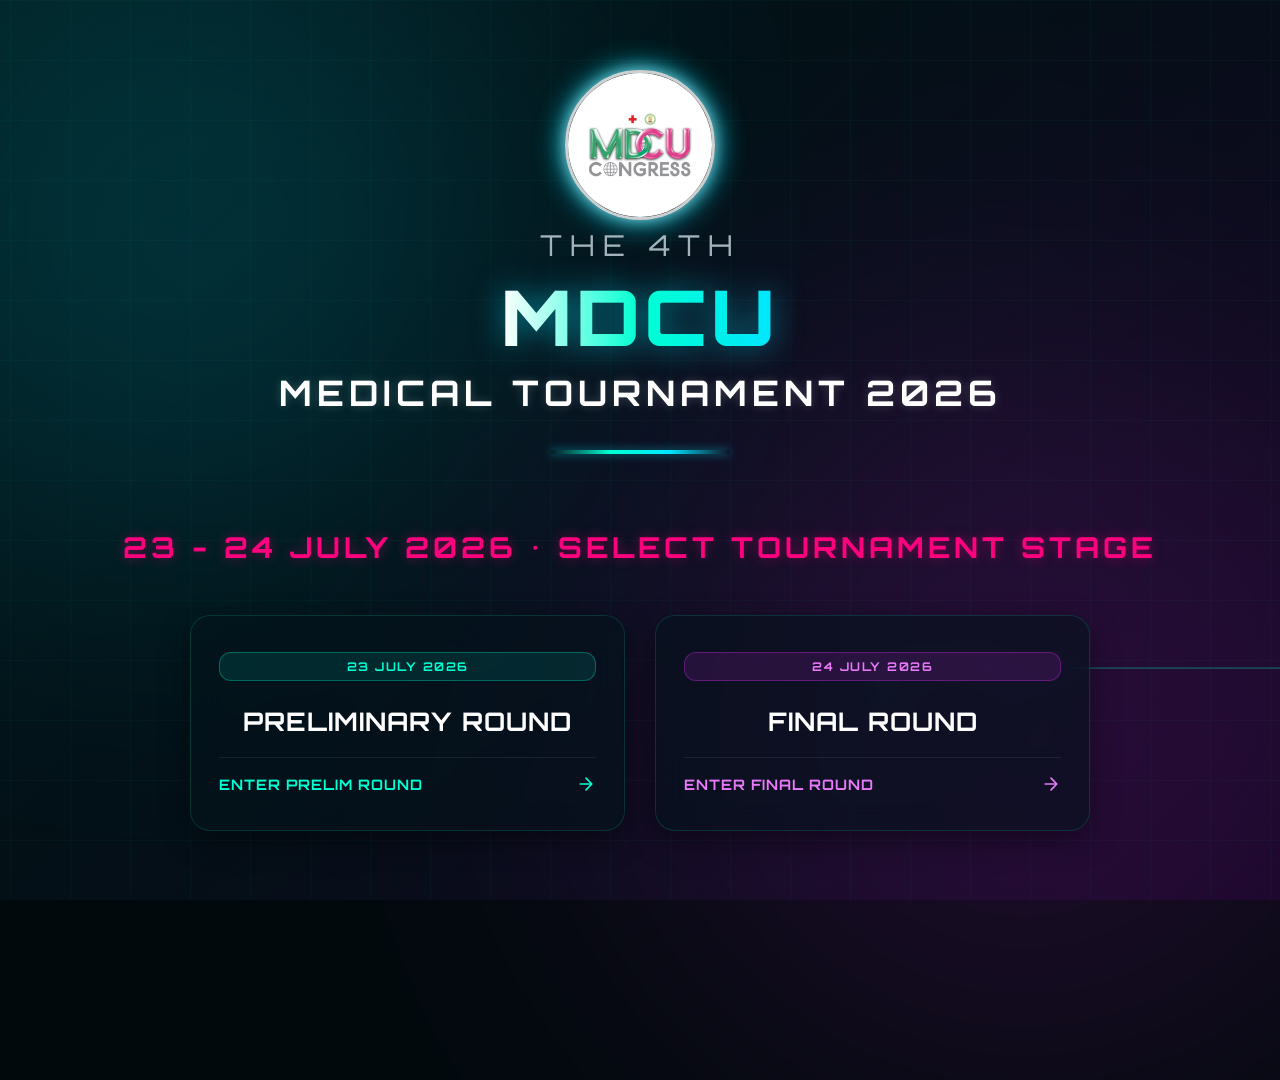
<file: index.html>
<!DOCTYPE html>
<html lang="en">
<head>
  <meta charset="UTF-8">
  <meta name="viewport" content="width=device-width, initial-scale=1.0">
  <title>MDCU Medical Tournament 2026</title>
  <link rel="preconnect" href="https://fonts.googleapis.com">
  <link rel="preconnect" href="https://fonts.gstatic.com" crossorigin>
  <link href="https://fonts.googleapis.com/css2?family=Orbitron:wght@400;700;900&family=Prompt:wght@300;400;600;800&display=swap" rel="stylesheet">
  <link rel="stylesheet" href="styles.css">
</head>
<body>

  <!-- Background Decorative Grid and Glowing Orbs -->
  <div class="bg-decorations">
    <div class="grid-overlay"></div>
    <div class="glow-orb orb-cyan"></div>
    <div class="glow-orb orb-purple"></div>
  </div>

  <!-- SVG Heartbeat Line (ECG) Overlay -->
  <div class="heartbeat-container">
    <svg viewBox="0 0 1200 200" class="heartbeat-svg" preserveAspectRatio="none">
      <path class="heartbeat-path" d="M 0,100 L 300,100 L 320,80 L 340,120 L 360,100 L 400,100 L 410,30 L 430,170 L 450,100 L 500,100 L 510,85 L 520,115 L 530,100 L 800,100 L 810,40 L 830,165 L 845,100 L 900,100 L 920,80 L 940,120 L 960,100 L 1200,100" />
    </svg>
  </div>

  <!-- Main Views Container -->
  <main id="app-container">

    <!-- HOMEPAGE PORTAL -->
    <section id="view-home" class="view active">
      <div class="home-content">
        <div class="logo-wrapper">
          <img src="assets/images/congresslogo.jpg" alt="MDCU Congress Logo" class="congress-logo">
        </div>
        <h1 class="tournament-title">
          <span class="prefix">THE 4th</span>
          <span class="highlight">MDCU</span>
          <span class="suffix">MEDICAL TOURNAMENT 2026</span>
        </h1>
        <div class="pulse-line"></div>
        <p class="tournament-details">23 - 24 JULY 2026 • SELECT TOURNAMENT STAGE</p>

        <!-- Round Selection Cards -->
        <div class="portal-nav-container">
          
          <!-- Preliminary Round Card -->
          <a href="prelim.html" class="portal-card prelim-card">
            <div>
              <div class="portal-badge">23 JULY 2026</div>
              <h2 class="portal-title">PRELIMINARY ROUND</h2>
            </div>
            <div class="portal-action">
              <span>ENTER PRELIM ROUND</span>
              <svg width="20" height="20" viewBox="0 0 24 24" fill="none" stroke="currentColor" stroke-width="2" stroke-linecap="round" stroke-linejoin="round">
                <path d="M5 12h14M12 5l7 7-7 7"/>
              </svg>
            </div>
          </a>

          <!-- Final Round Card -->
          <a href="final.html" class="portal-card final-card">
            <div>
              <div class="portal-badge">24 JULY 2026</div>
              <h2 class="portal-title">FINAL ROUND</h2>
            </div>
            <div class="portal-action">
              <span>ENTER FINAL ROUND</span>
              <svg width="20" height="20" viewBox="0 0 24 24" fill="none" stroke="currentColor" stroke-width="2" stroke-linecap="round" stroke-linejoin="round">
                <path d="M5 12h14M12 5l7 7-7 7"/>
              </svg>
            </div>
          </a>

        </div>

      </div>
    </section>

  </main>

</body>
</html>
</file>
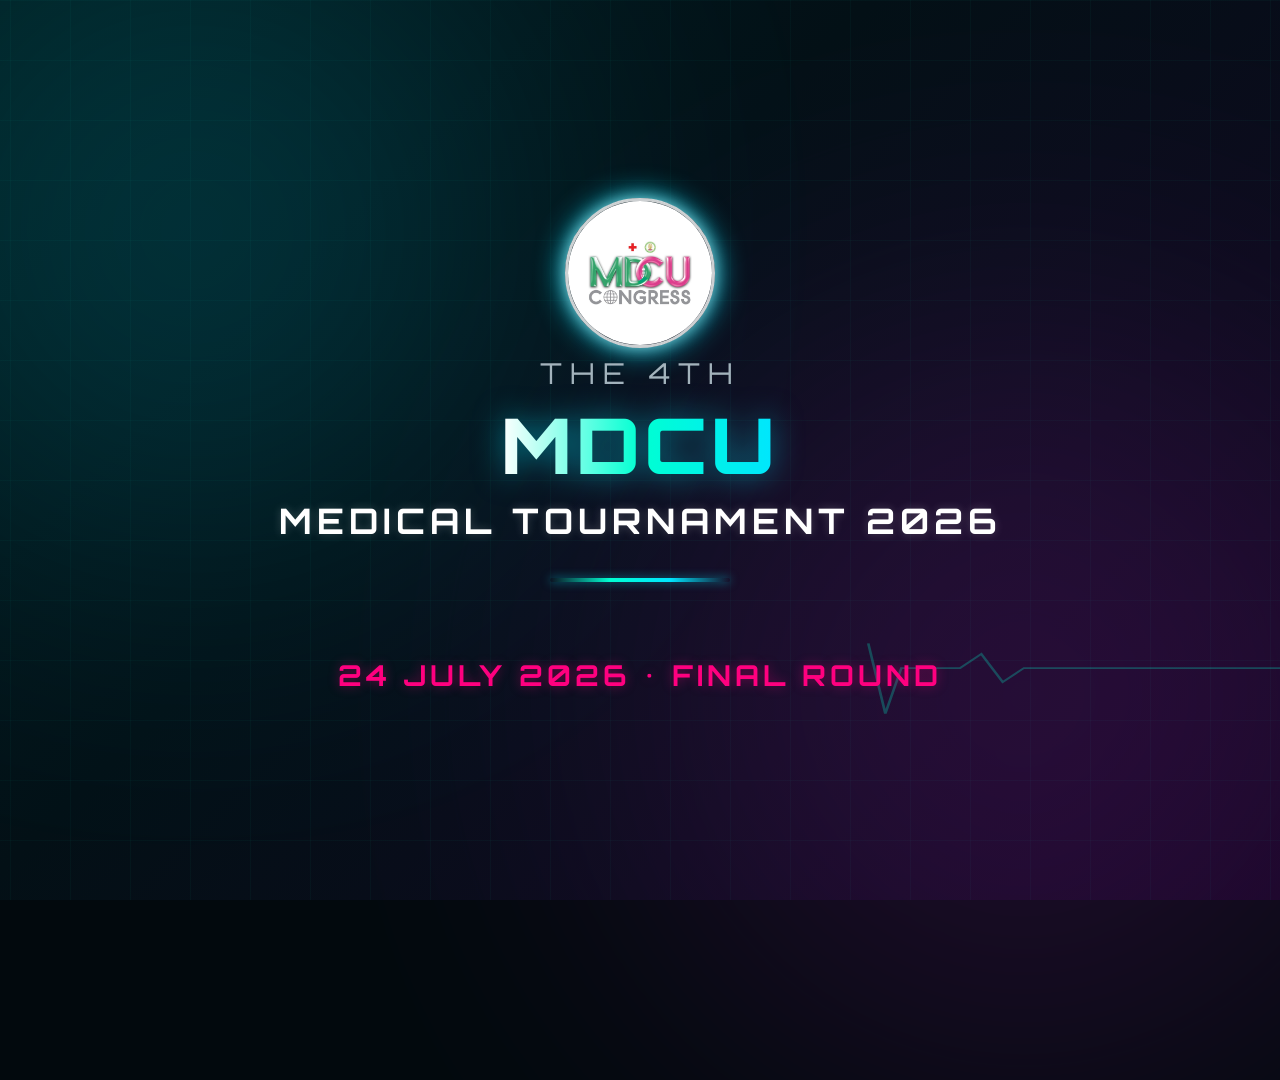
<file: final.html>
<!DOCTYPE html>
<html lang="en">
<head>
  <meta charset="UTF-8">
  <meta name="viewport" content="width=device-width, initial-scale=1.0">
  <title>MDCU Tournament 2026 - Final Round</title>
  <link rel="preconnect" href="https://fonts.googleapis.com">
  <link rel="preconnect" href="https://fonts.gstatic.com" crossorigin>
  <link href="https://fonts.googleapis.com/css2?family=Orbitron:wght@400;700;900&family=Prompt:wght@300;400;600;800&display=swap" rel="stylesheet">
  <link rel="stylesheet" href="styles.css">
</head>
<body>

  <!-- Navigation Link Back to Home Portal / Landing Page -->
  <a href="index.html" class="nav-back-home" id="nav-back-btn">
    <svg width="16" height="16" viewBox="0 0 24 24" fill="none" stroke="currentColor" stroke-width="2" stroke-linecap="round" stroke-linejoin="round">
      <path d="M19 12H5M12 19l-7-7 7-7"/>
    </svg>
    <span id="nav-back-text">Home Portal</span>
  </a>

  <!-- Background Decorative Grid and Glowing Orbs -->
  <div class="bg-decorations">
    <div class="grid-overlay"></div>
    <div class="glow-orb orb-cyan"></div>
    <div class="glow-orb orb-purple"></div>
  </div>

  <!-- SVG Heartbeat Line (ECG) Overlay -->
  <div class="heartbeat-container">
    <svg viewBox="0 0 1200 200" class="heartbeat-svg" preserveAspectRatio="none">
      <path class="heartbeat-path" d="M 0,100 L 300,100 L 320,80 L 340,120 L 360,100 L 400,100 L 410,30 L 430,170 L 450,100 L 500,100 L 510,85 L 520,115 L 530,100 L 800,100 L 810,40 L 830,165 L 845,100 L 900,100 L 920,80 L 940,120 L 960,100 L 1200,100" />
    </svg>
  </div>

  <!-- Main Container -->
  <main id="app-container">

    <!-- VIEW 1: FINAL ROUND LANDING PAGE -->
    <section id="view-home" class="view active">
      <div class="home-content">
        <!-- Secret click trigger on MDCU logo (no visual button indicators) -->
        <div class="logo-wrapper secret-trigger" id="logo-trigger" title="MDCU Congress Logo">
          <img src="assets/images/congresslogo.jpg" alt="MDCU Congress Logo" class="congress-logo">
        </div>
        <h1 class="tournament-title">
          <span class="prefix">THE 4th</span>
          <span class="highlight">MDCU</span>
          <span class="suffix">MEDICAL TOURNAMENT 2026</span>
        </h1>
        <div class="pulse-line"></div>
        <p class="tournament-details">24 JULY 2026 • FINAL ROUND</p>
      </div>
    </section>

    <!-- VIEW 2: FINAL ROUND JEOPARDY BOARD -->
    <section id="view-jeopardy" class="view">
      <div class="jeopardy-container">
        
        <!-- Header -->
        <div class="jeopardy-header">
          <div class="jeopardy-badge">FINAL ROUND</div>
          <h1 class="view-header" style="font-size: 2.2rem;">THE 4th MDCU MEDICAL TOURNAMENT 2026</h1>
        </div>

        <!-- 3-Column Jeopardy Grid -->
        <div class="jeopardy-grid">

          <!-- TOPIC 1: Basic Medical Science -->
          <div class="jeopardy-column">
            <div class="topic-card">
              <div class="topic-icon">
                <svg width="24" height="24" viewBox="0 0 24 24" fill="none" stroke="currentColor" stroke-width="2" stroke-linecap="round" stroke-linejoin="round">
                  <path d="M22 12h-4l-3 9L9 3l-3 9H2"/>
                </svg>
              </div>
              <h2 class="topic-title">Basic Medical Science</h2>
            </div>

            <!-- Q1: 100 -->
            <button class="jeopardy-card" data-topic="Basic Medical Science" data-item="1" data-score="100">
              <div class="card-item-tag">NO. 1</div>
              <div class="card-score-value">100</div>
            </button>

            <!-- Q2: 200 -->
            <button class="jeopardy-card" data-topic="Basic Medical Science" data-item="2" data-score="200">
              <div class="card-item-tag">NO. 2</div>
              <div class="card-score-value">200</div>
            </button>

            <!-- Q3: 200 -->
            <button class="jeopardy-card" data-topic="Basic Medical Science" data-item="3" data-score="200">
              <div class="card-item-tag">NO. 3</div>
              <div class="card-score-value">200</div>
            </button>

            <!-- Q4: 250 -->
            <button class="jeopardy-card" data-topic="Basic Medical Science" data-item="4" data-score="250">
              <div class="card-item-tag">NO. 4</div>
              <div class="card-score-value">250</div>
            </button>
          </div>

          <!-- TOPIC 2: Clinical Science -->
          <div class="jeopardy-column">
            <div class="topic-card">
              <div class="topic-icon">
                <svg width="24" height="24" viewBox="0 0 24 24" fill="none" stroke="currentColor" stroke-width="2" stroke-linecap="round" stroke-linejoin="round">
                  <path d="M4.8 2.3A.3.3 0 0 0 4.5 2h-1a.5.5 0 0 0-.5.5v5a7 7 0 0 0 14 0v-5a.5.5 0 0 0-.5-.5h-1a.3.3 0 0 0-.3.3"/>
                  <path d="M8 15v1a6 6 0 0 0 6 6v0a6 6 0 0 0 6-6v-4"/>
                  <circle cx="20" cy="10" r="2"/>
                </svg>
              </div>
              <h2 class="topic-title">Clinical Science</h2>
            </div>

            <!-- Q1: 100 -->
            <button class="jeopardy-card" data-topic="Clinical Science" data-item="1" data-score="100">
              <div class="card-item-tag">NO. 1</div>
              <div class="card-score-value">100</div>
            </button>

            <!-- Q2: 200 -->
            <button class="jeopardy-card" data-topic="Clinical Science" data-item="2" data-score="200">
              <div class="card-item-tag">NO. 2</div>
              <div class="card-score-value">200</div>
            </button>

            <!-- Q3: 200 -->
            <button class="jeopardy-card" data-topic="Clinical Science" data-item="3" data-score="200">
              <div class="card-item-tag">NO. 3</div>
              <div class="card-score-value">200</div>
            </button>

            <!-- Q4: 250 -->
            <button class="jeopardy-card" data-topic="Clinical Science" data-item="4" data-score="250">
              <div class="card-item-tag">NO. 4</div>
              <div class="card-score-value">250</div>
            </button>
          </div>

          <!-- TOPIC 3: MDCU -->
          <div class="jeopardy-column">
            <div class="topic-card">
              <div class="topic-icon">
                <svg width="24" height="24" viewBox="0 0 24 24" fill="none" stroke="currentColor" stroke-width="2" stroke-linecap="round" stroke-linejoin="round">
                  <path d="M12 6v4"/>
                  <path d="M10 8h4"/>
                  <path d="M18 20V6a2 2 0 0 0-2-2H8a2 2 0 0 0-2 2v14"/>
                  <path d="M4 20h16"/>
                  <path d="M10 12h4"/>
                  <path d="M10 16h4"/>
                </svg>
              </div>
              <h2 class="topic-title">MDCU</h2>
            </div>

            <!-- Q1: 100 -->
            <button class="jeopardy-card" data-topic="MDCU" data-item="1" data-score="100">
              <div class="card-item-tag">NO. 1</div>
              <div class="card-score-value">100</div>
            </button>

            <!-- Q2: 200 -->
            <button class="jeopardy-card" data-topic="MDCU" data-item="2" data-score="200">
              <div class="card-item-tag">NO. 2</div>
              <div class="card-score-value">200</div>
            </button>

            <!-- Q3: 200 -->
            <button class="jeopardy-card" data-topic="MDCU" data-item="3" data-score="200">
              <div class="card-item-tag">NO. 3</div>
              <div class="card-score-value">200</div>
            </button>

            <!-- Q4: 250 -->
            <button class="jeopardy-card" data-topic="MDCU" data-item="4" data-score="250">
              <div class="card-item-tag">NO. 4</div>
              <div class="card-score-value">250</div>
            </button>
          </div>

        </div>

      </div>
    </section>

    <!-- VIEW 3: QUESTION DETAIL & 30s TIMER -->
    <section id="view-question" class="view">
      <div class="modal-question-container">
        
        <!-- Left Side: Question Details & Author -->
        <div class="question-detail-left">
          <div class="modal-badge-row">
            <span class="modal-topic-badge" id="modal-q-topic">Basic Medical Science</span>
            <span class="modal-item-badge" id="modal-q-item">NO. 1</span>
          </div>

          <div class="modal-score-box">
            <span class="modal-score-label">POINTS</span>
            <span class="modal-score-num" id="modal-q-score">100</span>
          </div>

          <!-- Author Card -->
          <div class="author-card" style="display: none;">
            <div class="author-icon">
              <svg width="28" height="28" viewBox="0 0 24 24" fill="none" stroke="currentColor" stroke-width="2" stroke-linecap="round" stroke-linejoin="round">
                <path d="M20 21v-2a4 4 0 0 0-4-4H8a4 4 0 0 0-4 4v2"></path>
                <circle cx="12" cy="7" r="4"></circle>
              </svg>
            </div>
            <div class="author-info">
              <span class="author-label">อาจารย์ผู้ออกข้อสอบ</span>
              <span class="author-name" id="modal-q-author">กำลังโหลดข้อมูล...</span>
            </div>
          </div>
        </div>

        <!-- Divider Line -->
        <div class="modal-divider"></div>

        <!-- Right Side: 30-Second Countdown Timer -->
        <div class="question-timer-right">
          <div class="modal-timer-header">TIMER</div>
          
          <div class="modal-timer-ring-container">
            <svg class="modal-timer-ring" width="260" height="260">
              <circle class="progress-ring-bg" stroke="rgba(255, 255, 255, 0.08)" stroke-width="10" fill="rgba(2, 8, 14, 0.3)" r="115" cx="130" cy="130" />
              <circle class="modal-ring-bar" id="modal-ring-bar" stroke="url(#modal-cyan-gradient)" stroke-width="12" stroke-linecap="round" fill="transparent" r="115" cx="130" cy="130" />
              <defs>
                <linearGradient id="modal-cyan-gradient" x1="0%" y1="0%" x2="100%" y2="100%">
                  <stop offset="0%" stop-color="#00ffd2" />
                  <stop offset="100%" stop-color="#00e5ff" />
                </linearGradient>
                <linearGradient id="modal-orange-gradient" x1="0%" y1="0%" x2="100%" y2="100%">
                  <stop offset="0%" stop-color="#ff9900" />
                  <stop offset="100%" stop-color="#f97316" />
                </linearGradient>
              </defs>
            </svg>
            <div class="modal-timer-digits" id="modal-timer-digits">30</div>
          </div>

          <div class="modal-timer-status" id="modal-timer-status">READY</div>

          <div class="modal-timer-controls">
            <div class="modal-timer-controls-row">
              <button class="timer-btn btn-start" id="modal-timer-toggle-btn">
                <svg width="18" height="18" viewBox="0 0 24 24" fill="currentColor">
                  <polygon points="5 3 19 12 5 21 5 3"></polygon>
                </svg>
                <span id="modal-timer-toggle-text">START TIMER</span>
              </button>
              <button class="timer-btn btn-reset" id="modal-timer-reset-btn" title="Reset Timer">
                <svg width="18" height="18" viewBox="0 0 24 24" fill="none" stroke="currentColor" stroke-width="2" stroke-linecap="round" stroke-linejoin="round">
                  <path d="M23 4v6h-6"></path>
                  <path d="M20.49 15a9 9 0 1 1-2.12-9.36L23 10"></path>
                </svg>
                <span>RESET</span>
              </button>
            </div>
            <button class="timer-btn btn-steal" id="modal-timer-steal-btn" title="Steal Question (20s Timer)">
              <svg width="18" height="18" viewBox="0 0 24 24" fill="none" stroke="currentColor" stroke-width="2" stroke-linecap="round" stroke-linejoin="round">
                <polygon points="13 2 3 14 12 14 11 22 21 10 12 10 13 2"></polygon>
              </svg>
              <span>STEAL</span>
            </button>
          </div>
        </div>

      </div>
    </section>

    <!-- VIEW 4: 20s RED TIE-BREAK COUNTDOWN TIMER (KEY 2) -->
    <section id="view-countdown-20" class="view">
      <div class="countdown-content tiebreak-theme">
        <h2 class="view-header tiebreak-header">FINAL ROUND</h2>
        <h3 class="view-subheader tiebreak-subheader">TIE-BREAK QUESTION</h3>
        
        <div class="timer-display-container tiebreak-container">
          <!-- Circular Progress Ring -->
          <svg class="progress-ring" width="400" height="400">
            <circle class="progress-ring-bg" stroke="rgba(255, 255, 255, 0.08)" stroke-width="12" fill="rgba(2, 8, 14, 0.25)" r="180" cx="200" cy="200" />
            <circle class="progress-ring-bar" id="ring-bar-20" stroke="url(#red-gradient)" stroke-width="16" stroke-linecap="round" fill="transparent" r="180" cx="200" cy="200" />
            <defs>
              <linearGradient id="red-gradient" x1="0%" y1="0%" x2="100%" y2="100%">
                <stop offset="0%" stop-color="#ff0055" />
                <stop offset="100%" stop-color="#ff0033" />
              </linearGradient>
            </defs>
          </svg>
          <!-- Big Numbers -->
          <div class="timer-digits tiebreak-digits" id="timer-digits-20">20</div>
        </div>

        <div class="timer-status tiebreak-status" id="timer-status-20">READY</div>
      </div>
    </section>

    <!-- VIEW 5: 30s FULL-PAGE COUNTDOWN TIMER WITH STEAL (KEY 3) -->
    <section id="view-countdown-30" class="view">
      <div class="countdown-content full-question-timer-content">
        <h2 class="view-header">FINAL ROUND</h2>
        <h3 class="view-subheader">FINAL QUESTION TIMER</h3>
        
        <div class="timer-display-container">
          <!-- Circular Progress Ring -->
          <svg class="progress-ring" width="400" height="400">
            <circle class="progress-ring-bg" stroke="rgba(255, 255, 255, 0.08)" stroke-width="12" fill="rgba(2, 8, 14, 0.25)" r="180" cx="200" cy="200" />
            <circle class="progress-ring-bar" id="ring-bar-30" stroke="url(#full30-cyan-gradient)" stroke-width="16" stroke-linecap="round" fill="transparent" r="180" cx="200" cy="200" />
            <defs>
              <linearGradient id="full30-cyan-gradient" x1="0%" y1="0%" x2="100%" y2="100%">
                <stop offset="0%" stop-color="#00ffd2" />
                <stop offset="100%" stop-color="#00e5ff" />
              </linearGradient>
              <linearGradient id="full30-orange-gradient" x1="0%" y1="0%" x2="100%" y2="100%">
                <stop offset="0%" stop-color="#ff9900" />
                <stop offset="100%" stop-color="#f97316" />
              </linearGradient>
            </defs>
          </svg>
          <!-- Big Numbers -->
          <div class="timer-digits" id="timer-digits-30">30</div>
        </div>

        <div class="timer-status" id="timer-status-30">READY</div>

        <!-- Timer Control Buttons -->
        <div class="modal-timer-controls full-page-controls">
          <div class="modal-timer-controls-row">
            <button class="timer-btn btn-start" id="full30-timer-toggle-btn">
              <svg width="18" height="18" viewBox="0 0 24 24" fill="currentColor">
                <polygon points="5 3 19 12 5 21 5 3"></polygon>
              </svg>
              <span id="full30-timer-toggle-text">START TIMER</span>
            </button>
            <button class="timer-btn btn-reset" id="full30-timer-reset-btn" title="Reset Timer">
              <svg width="18" height="18" viewBox="0 0 24 24" fill="none" stroke="currentColor" stroke-width="2" stroke-linecap="round" stroke-linejoin="round">
                <path d="M23 4v6h-6"></path>
                <path d="M20.49 15a9 9 0 1 1-2.12-9.36L23 10"></path>
              </svg>
              <span>RESET</span>
            </button>
          </div>
          <button class="timer-btn btn-steal" id="full30-timer-steal-btn" title="Steal Question (20s Timer)">
            <svg width="18" height="18" viewBox="0 0 24 24" fill="none" stroke="currentColor" stroke-width="2" stroke-linecap="round" stroke-linejoin="round">
              <polygon points="13 2 3 14 12 14 11 22 21 10 12 10 13 2"></polygon>
            </svg>
            <span>STEAL</span>
          </button>
        </div>

      </div>
    </section>

    <!-- VIEW 6: SCOREBOARD -->
    <section id="view-scoreboard" class="view">
      <div class="scoreboard-content">
        <h2 class="view-header">FINAL ROUND</h2>
        <h3 class="view-subheader">LEADERBOARD</h3>
        
        <div class="scoreboard-table-container">
          <table class="scoreboard-table">
            <thead>
              <tr>
                <th class="col-rank">Rank</th>
                <th class="col-team">Team Name</th>
                <th class="col-score">Score</th>
              </tr>
            </thead>
            <tbody id="scoreboard-rows">
              <!-- Dynamically populated rows -->
            </tbody>
          </table>
        </div>
        
        <div class="scoreboard-footer">
          <span class="live-indicator"><span class="live-dot"></span> Live</span>
          <span class="refresh-time" id="last-updated">Last updated: Just now</span>
        </div>
      </div>
    </section>

    <!-- VIEW 7: EVALUATION FORM -->
    <section id="view-eval" class="view">
      <div class="evaluation-content">
        <h2 class="view-header">THANK YOU FOR JOINING US</h2>
        <h3 class="view-subheader">EVALUATION FORM</h3>
        
        <div class="qr-card-container">
          <div class="qr-card-glow"></div>
          <div class="qr-card">
            <svg class="qr-image" xmlns="http://www.w3.org/2000/svg" xmlns:xlink="http://www.w3.org/1999/xlink" version="1.1" viewBox="0 0 2000 2000" shape-rendering="crispEdges"><defs/><rect x="0" y="0" width="2000" height="2000" fill="#ffffff"/><rect x="629" y="173" width="57" height="57" fill="#000000"/><rect x="914" y="173" width="57" height="57" fill="#000000"/><rect x="1256" y="173" width="57" height="57" fill="#000000"/><rect x="1313" y="173" width="57" height="57" fill="#000000"/><rect x="629" y="230" width="57" height="57" fill="#000000"/><rect x="800" y="230" width="57" height="57" fill="#000000"/><rect x="857" y="230" width="57" height="57" fill="#000000"/><rect x="914" y="230" width="57" height="57" fill="#000000"/><rect x="971" y="230" width="57" height="57" fill="#000000"/><rect x="1028" y="230" width="57" height="57" fill="#000000"/><rect x="1085" y="230" width="57" height="57" fill="#000000"/><rect x="629" y="287" width="57" height="57" fill="#000000"/><rect x="686" y="287" width="57" height="57" fill="#000000"/><rect x="857" y="287" width="57" height="57" fill="#000000"/><rect x="1085" y="287" width="57" height="57" fill="#000000"/><rect x="1256" y="287" width="57" height="57" fill="#000000"/><rect x="629" y="344" width="57" height="57" fill="#000000"/><rect x="686" y="344" width="57" height="57" fill="#000000"/><rect x="743" y="344" width="57" height="57" fill="#000000"/><rect x="857" y="344" width="57" height="57" fill="#000000"/><rect x="1028" y="344" width="57" height="57" fill="#000000"/><rect x="1085" y="344" width="57" height="57" fill="#000000"/><rect x="1199" y="344" width="57" height="57" fill="#000000"/><rect x="686" y="401" width="57" height="57" fill="#000000"/><rect x="743" y="401" width="57" height="57" fill="#000000"/><rect x="857" y="401" width="57" height="57" fill="#000000"/><rect x="971" y="401" width="57" height="57" fill="#000000"/><rect x="1085" y="401" width="57" height="57" fill="#000000"/><rect x="1199" y="401" width="57" height="57" fill="#000000"/><rect x="1313" y="401" width="57" height="57" fill="#000000"/><rect x="629" y="458" width="57" height="57" fill="#000000"/><rect x="686" y="458" width="57" height="57" fill="#000000"/><rect x="743" y="458" width="57" height="57" fill="#000000"/><rect x="1085" y="458" width="57" height="57" fill="#000000"/><rect x="1142" y="458" width="57" height="57" fill="#000000"/><rect x="1199" y="458" width="57" height="57" fill="#000000"/><rect x="1256" y="458" width="57" height="57" fill="#000000"/><rect x="629" y="515" width="57" height="57" fill="#000000"/><rect x="743" y="515" width="57" height="57" fill="#000000"/><rect x="857" y="515" width="57" height="57" fill="#000000"/><rect x="971" y="515" width="57" height="57" fill="#000000"/><rect x="1085" y="515" width="57" height="57" fill="#000000"/><rect x="1199" y="515" width="57" height="57" fill="#000000"/><rect x="1313" y="515" width="57" height="57" fill="#000000"/><rect x="743" y="572" width="57" height="57" fill="#000000"/><rect x="800" y="572" width="57" height="57" fill="#000000"/><rect x="914" y="572" width="57" height="57" fill="#000000"/><rect x="1028" y="572" width="57" height="57" fill="#000000"/><rect x="1199" y="572" width="57" height="57" fill="#000000"/><rect x="1256" y="572" width="57" height="57" fill="#000000"/><rect x="1313" y="572" width="57" height="57" fill="#000000"/><rect x="173" y="629" width="57" height="57" fill="#000000"/><rect x="230" y="629" width="57" height="57" fill="#000000"/><rect x="401" y="629" width="57" height="57" fill="#000000"/><rect x="458" y="629" width="57" height="57" fill="#000000"/><rect x="515" y="629" width="57" height="57" fill="#000000"/><rect x="743" y="629" width="57" height="57" fill="#000000"/><rect x="857" y="629" width="57" height="57" fill="#000000"/><rect x="914" y="629" width="57" height="57" fill="#000000"/><rect x="1085" y="629" width="57" height="57" fill="#000000"/><rect x="1199" y="629" width="57" height="57" fill="#000000"/><rect x="1256" y="629" width="57" height="57" fill="#000000"/><rect x="1313" y="629" width="57" height="57" fill="#000000"/><rect x="1484" y="629" width="57" height="57" fill="#000000"/><rect x="1598" y="629" width="57" height="57" fill="#000000"/><rect x="1655" y="629" width="57" height="57" fill="#000000"/><rect x="1712" y="629" width="57" height="57" fill="#000000"/><rect x="1769" y="629" width="57" height="57" fill="#000000"/><rect x="173" y="686" width="57" height="57" fill="#000000"/><rect x="287" y="686" width="57" height="57" fill="#000000"/><rect x="401" y="686" width="57" height="57" fill="#000000"/><rect x="458" y="686" width="57" height="57" fill="#000000"/><rect x="572" y="686" width="57" height="57" fill="#000000"/><rect x="629" y="686" width="57" height="57" fill="#000000"/><rect x="914" y="686" width="57" height="57" fill="#000000"/><rect x="971" y="686" width="57" height="57" fill="#000000"/><rect x="1427" y="686" width="57" height="57" fill="#000000"/><rect x="1541" y="686" width="57" height="57" fill="#000000"/><rect x="1655" y="686" width="57" height="57" fill="#000000"/><rect x="230" y="743" width="57" height="57" fill="#000000"/><rect x="287" y="743" width="57" height="57" fill="#000000"/><rect x="344" y="743" width="57" height="57" fill="#000000"/><rect x="401" y="743" width="57" height="57" fill="#000000"/><rect x="458" y="743" width="57" height="57" fill="#000000"/><rect x="515" y="743" width="57" height="57" fill="#000000"/><rect x="572" y="743" width="57" height="57" fill="#000000"/><rect x="686" y="743" width="57" height="57" fill="#000000"/><rect x="743" y="743" width="57" height="57" fill="#000000"/><rect x="1028" y="743" width="57" height="57" fill="#000000"/><rect x="1256" y="743" width="57" height="57" fill="#000000"/><rect x="1427" y="743" width="57" height="57" fill="#000000"/><rect x="1541" y="743" width="57" height="57" fill="#000000"/><rect x="1598" y="743" width="57" height="57" fill="#000000"/><rect x="1655" y="743" width="57" height="57" fill="#000000"/><rect x="1769" y="743" width="57" height="57" fill="#000000"/><rect x="287" y="800" width="57" height="57" fill="#000000"/><rect x="458" y="800" width="57" height="57" fill="#000000"/><rect x="572" y="800" width="57" height="57" fill="#000000"/><rect x="686" y="800" width="57" height="57" fill="#000000"/><rect x="857" y="800" width="57" height="57" fill="#000000"/><rect x="971" y="800" width="57" height="57" fill="#000000"/><rect x="1085" y="800" width="57" height="57" fill="#000000"/><rect x="1142" y="800" width="57" height="57" fill="#000000"/><rect x="1199" y="800" width="57" height="57" fill="#000000"/><rect x="1256" y="800" width="57" height="57" fill="#000000"/><rect x="1313" y="800" width="57" height="57" fill="#000000"/><rect x="1370" y="800" width="57" height="57" fill="#000000"/><rect x="1598" y="800" width="57" height="57" fill="#000000"/><rect x="515" y="857" width="57" height="57" fill="#000000"/><rect x="800" y="857" width="57" height="57" fill="#000000"/><rect x="914" y="857" width="57" height="57" fill="#000000"/><rect x="971" y="857" width="57" height="57" fill="#000000"/><rect x="1085" y="857" width="57" height="57" fill="#000000"/><rect x="1256" y="857" width="57" height="57" fill="#000000"/><rect x="1370" y="857" width="57" height="57" fill="#000000"/><rect x="1427" y="857" width="57" height="57" fill="#000000"/><rect x="1484" y="857" width="57" height="57" fill="#000000"/><rect x="1598" y="857" width="57" height="57" fill="#000000"/><rect x="1655" y="857" width="57" height="57" fill="#000000"/><rect x="1712" y="857" width="57" height="57" fill="#000000"/><rect x="173" y="914" width="57" height="57" fill="#000000"/><rect x="230" y="914" width="57" height="57" fill="#000000"/><rect x="344" y="914" width="57" height="57" fill="#000000"/><rect x="458" y="914" width="57" height="57" fill="#000000"/><rect x="572" y="914" width="57" height="57" fill="#000000"/><rect x="686" y="914" width="57" height="57" fill="#000000"/><rect x="743" y="914" width="57" height="57" fill="#000000"/><rect x="857" y="914" width="57" height="57" fill="#000000"/><rect x="1085" y="914" width="57" height="57" fill="#000000"/><rect x="1199" y="914" width="57" height="57" fill="#000000"/><rect x="1370" y="914" width="57" height="57" fill="#000000"/><rect x="1484" y="914" width="57" height="57" fill="#000000"/><rect x="1655" y="914" width="57" height="57" fill="#000000"/><rect x="230" y="971" width="57" height="57" fill="#000000"/><rect x="287" y="971" width="57" height="57" fill="#000000"/><rect x="401" y="971" width="57" height="57" fill="#000000"/><rect x="458" y="971" width="57" height="57" fill="#000000"/><rect x="515" y="971" width="57" height="57" fill="#000000"/><rect x="572" y="971" width="57" height="57" fill="#000000"/><rect x="629" y="971" width="57" height="57" fill="#000000"/><rect x="686" y="971" width="57" height="57" fill="#000000"/><rect x="800" y="971" width="57" height="57" fill="#000000"/><rect x="857" y="971" width="57" height="57" fill="#000000"/><rect x="914" y="971" width="57" height="57" fill="#000000"/><rect x="971" y="971" width="57" height="57" fill="#000000"/><rect x="1085" y="971" width="57" height="57" fill="#000000"/><rect x="1199" y="971" width="57" height="57" fill="#000000"/><rect x="1256" y="971" width="57" height="57" fill="#000000"/><rect x="1427" y="971" width="57" height="57" fill="#000000"/><rect x="1484" y="971" width="57" height="57" fill="#000000"/><rect x="1541" y="971" width="57" height="57" fill="#000000"/><rect x="1598" y="971" width="57" height="57" fill="#000000"/><rect x="1655" y="971" width="57" height="57" fill="#000000"/><rect x="1712" y="971" width="57" height="57" fill="#000000"/><rect x="344" y="1028" width="57" height="57" fill="#000000"/><rect x="572" y="1028" width="57" height="57" fill="#000000"/><rect x="629" y="1028" width="57" height="57" fill="#000000"/><rect x="686" y="1028" width="57" height="57" fill="#000000"/><rect x="800" y="1028" width="57" height="57" fill="#000000"/><rect x="914" y="1028" width="57" height="57" fill="#000000"/><rect x="1028" y="1028" width="57" height="57" fill="#000000"/><rect x="1142" y="1028" width="57" height="57" fill="#000000"/><rect x="1199" y="1028" width="57" height="57" fill="#000000"/><rect x="1256" y="1028" width="57" height="57" fill="#000000"/><rect x="1712" y="1028" width="57" height="57" fill="#000000"/><rect x="173" y="1085" width="57" height="57" fill="#000000"/><rect x="230" y="1085" width="57" height="57" fill="#000000"/><rect x="287" y="1085" width="57" height="57" fill="#000000"/><rect x="515" y="1085" width="57" height="57" fill="#000000"/><rect x="629" y="1085" width="57" height="57" fill="#000000"/><rect x="743" y="1085" width="57" height="57" fill="#000000"/><rect x="857" y="1085" width="57" height="57" fill="#000000"/><rect x="914" y="1085" width="57" height="57" fill="#000000"/><rect x="1085" y="1085" width="57" height="57" fill="#000000"/><rect x="1256" y="1085" width="57" height="57" fill="#000000"/><rect x="1598" y="1085" width="57" height="57" fill="#000000"/><rect x="1655" y="1085" width="57" height="57" fill="#000000"/><rect x="1712" y="1085" width="57" height="57" fill="#000000"/><rect x="173" y="1142" width="57" height="57" fill="#000000"/><rect x="287" y="1142" width="57" height="57" fill="#000000"/><rect x="344" y="1142" width="57" height="57" fill="#000000"/><rect x="401" y="1142" width="57" height="57" fill="#000000"/><rect x="572" y="1142" width="57" height="57" fill="#000000"/><rect x="914" y="1142" width="57" height="57" fill="#000000"/><rect x="971" y="1142" width="57" height="57" fill="#000000"/><rect x="1085" y="1142" width="57" height="57" fill="#000000"/><rect x="1256" y="1142" width="57" height="57" fill="#000000"/><rect x="1370" y="1142" width="57" height="57" fill="#000000"/><rect x="1427" y="1142" width="57" height="57" fill="#000000"/><rect x="1484" y="1142" width="57" height="57" fill="#000000"/><rect x="1541" y="1142" width="57" height="57" fill="#000000"/><rect x="1655" y="1142" width="57" height="57" fill="#000000"/><rect x="1712" y="1142" width="57" height="57" fill="#000000"/><rect x="1769" y="1142" width="57" height="57" fill="#000000"/><rect x="287" y="1199" width="57" height="57" fill="#000000"/><rect x="401" y="1199" width="57" height="57" fill="#000000"/><rect x="515" y="1199" width="57" height="57" fill="#000000"/><rect x="572" y="1199" width="57" height="57" fill="#000000"/><rect x="629" y="1199" width="57" height="57" fill="#000000"/><rect x="686" y="1199" width="57" height="57" fill="#000000"/><rect x="1028" y="1199" width="57" height="57" fill="#000000"/><rect x="1085" y="1199" width="57" height="57" fill="#000000"/><rect x="1199" y="1199" width="57" height="57" fill="#000000"/><rect x="1370" y="1199" width="57" height="57" fill="#000000"/><rect x="1427" y="1199" width="57" height="57" fill="#000000"/><rect x="1484" y="1199" width="57" height="57" fill="#000000"/><rect x="1541" y="1199" width="57" height="57" fill="#000000"/><rect x="1598" y="1199" width="57" height="57" fill="#000000"/><rect x="1655" y="1199" width="57" height="57" fill="#000000"/><rect x="1712" y="1199" width="57" height="57" fill="#000000"/><rect x="1769" y="1199" width="57" height="57" fill="#000000"/><rect x="287" y="1256" width="57" height="57" fill="#000000"/><rect x="401" y="1256" width="57" height="57" fill="#000000"/><rect x="629" y="1256" width="57" height="57" fill="#000000"/><rect x="686" y="1256" width="57" height="57" fill="#000000"/><rect x="857" y="1256" width="57" height="57" fill="#000000"/><rect x="971" y="1256" width="57" height="57" fill="#000000"/><rect x="1199" y="1256" width="57" height="57" fill="#000000"/><rect x="1256" y="1256" width="57" height="57" fill="#000000"/><rect x="1313" y="1256" width="57" height="57" fill="#000000"/><rect x="1370" y="1256" width="57" height="57" fill="#000000"/><rect x="1712" y="1256" width="57" height="57" fill="#000000"/><rect x="173" y="1313" width="57" height="57" fill="#000000"/><rect x="230" y="1313" width="57" height="57" fill="#000000"/><rect x="344" y="1313" width="57" height="57" fill="#000000"/><rect x="458" y="1313" width="57" height="57" fill="#000000"/><rect x="515" y="1313" width="57" height="57" fill="#000000"/><rect x="629" y="1313" width="57" height="57" fill="#000000"/><rect x="686" y="1313" width="57" height="57" fill="#000000"/><rect x="743" y="1313" width="57" height="57" fill="#000000"/><rect x="800" y="1313" width="57" height="57" fill="#000000"/><rect x="914" y="1313" width="57" height="57" fill="#000000"/><rect x="971" y="1313" width="57" height="57" fill="#000000"/><rect x="1199" y="1313" width="57" height="57" fill="#000000"/><rect x="1256" y="1313" width="57" height="57" fill="#000000"/><rect x="1313" y="1313" width="57" height="57" fill="#000000"/><rect x="1370" y="1313" width="57" height="57" fill="#000000"/><rect x="1427" y="1313" width="57" height="57" fill="#000000"/><rect x="1484" y="1313" width="57" height="57" fill="#000000"/><rect x="1541" y="1313" width="57" height="57" fill="#000000"/><rect x="629" y="1370" width="57" height="57" fill="#000000"/><rect x="743" y="1370" width="57" height="57" fill="#000000"/><rect x="857" y="1370" width="57" height="57" fill="#000000"/><rect x="1256" y="1370" width="57" height="57" fill="#000000"/><rect x="1313" y="1370" width="57" height="57" fill="#000000"/><rect x="1541" y="1370" width="57" height="57" fill="#000000"/><rect x="1598" y="1370" width="57" height="57" fill="#000000"/><rect x="1655" y="1370" width="57" height="57" fill="#000000"/><rect x="800" y="1427" width="57" height="57" fill="#000000"/><rect x="857" y="1427" width="57" height="57" fill="#000000"/><rect x="914" y="1427" width="57" height="57" fill="#000000"/><rect x="971" y="1427" width="57" height="57" fill="#000000"/><rect x="1085" y="1427" width="57" height="57" fill="#000000"/><rect x="1142" y="1427" width="57" height="57" fill="#000000"/><rect x="1199" y="1427" width="57" height="57" fill="#000000"/><rect x="1313" y="1427" width="57" height="57" fill="#000000"/><rect x="1427" y="1427" width="57" height="57" fill="#000000"/><rect x="1541" y="1427" width="57" height="57" fill="#000000"/><rect x="1598" y="1427" width="57" height="57" fill="#000000"/><rect x="1655" y="1427" width="57" height="57" fill="#000000"/><rect x="1769" y="1427" width="57" height="57" fill="#000000"/><rect x="629" y="1484" width="57" height="57" fill="#000000"/><rect x="800" y="1484" width="57" height="57" fill="#000000"/><rect x="914" y="1484" width="57" height="57" fill="#000000"/><rect x="1028" y="1484" width="57" height="57" fill="#000000"/><rect x="1142" y="1484" width="57" height="57" fill="#000000"/><rect x="1199" y="1484" width="57" height="57" fill="#000000"/><rect x="1256" y="1484" width="57" height="57" fill="#000000"/><rect x="1313" y="1484" width="57" height="57" fill="#000000"/><rect x="1541" y="1484" width="57" height="57" fill="#000000"/><rect x="1655" y="1484" width="57" height="57" fill="#000000"/><rect x="1712" y="1484" width="57" height="57" fill="#000000"/><rect x="629" y="1541" width="57" height="57" fill="#000000"/><rect x="857" y="1541" width="57" height="57" fill="#000000"/><rect x="914" y="1541" width="57" height="57" fill="#000000"/><rect x="1142" y="1541" width="57" height="57" fill="#000000"/><rect x="1199" y="1541" width="57" height="57" fill="#000000"/><rect x="1313" y="1541" width="57" height="57" fill="#000000"/><rect x="1370" y="1541" width="57" height="57" fill="#000000"/><rect x="1427" y="1541" width="57" height="57" fill="#000000"/><rect x="1484" y="1541" width="57" height="57" fill="#000000"/><rect x="1541" y="1541" width="57" height="57" fill="#000000"/><rect x="1598" y="1541" width="57" height="57" fill="#000000"/><rect x="1769" y="1541" width="57" height="57" fill="#000000"/><rect x="686" y="1598" width="57" height="57" fill="#000000"/><rect x="914" y="1598" width="57" height="57" fill="#000000"/><rect x="971" y="1598" width="57" height="57" fill="#000000"/><rect x="1028" y="1598" width="57" height="57" fill="#000000"/><rect x="1085" y="1598" width="57" height="57" fill="#000000"/><rect x="1199" y="1598" width="57" height="57" fill="#000000"/><rect x="1256" y="1598" width="57" height="57" fill="#000000"/><rect x="1370" y="1598" width="57" height="57" fill="#000000"/><rect x="1427" y="1598" width="57" height="57" fill="#000000"/><rect x="1484" y="1598" width="57" height="57" fill="#000000"/><rect x="1598" y="1598" width="57" height="57" fill="#000000"/><rect x="1655" y="1598" width="57" height="57" fill="#000000"/><rect x="1712" y="1598" width="57" height="57" fill="#000000"/><rect x="686" y="1655" width="57" height="57" fill="#000000"/><rect x="743" y="1655" width="57" height="57" fill="#000000"/><rect x="1028" y="1655" width="57" height="57" fill="#000000"/><rect x="1085" y="1655" width="57" height="57" fill="#000000"/><rect x="1199" y="1655" width="57" height="57" fill="#000000"/><rect x="1256" y="1655" width="57" height="57" fill="#000000"/><rect x="1370" y="1655" width="57" height="57" fill="#000000"/><rect x="1541" y="1655" width="57" height="57" fill="#000000"/><rect x="1655" y="1655" width="57" height="57" fill="#000000"/><rect x="1712" y="1655" width="57" height="57" fill="#000000"/><rect x="1769" y="1655" width="57" height="57" fill="#000000"/><rect x="629" y="1712" width="57" height="57" fill="#000000"/><rect x="857" y="1712" width="57" height="57" fill="#000000"/><rect x="971" y="1712" width="57" height="57" fill="#000000"/><rect x="1256" y="1712" width="57" height="57" fill="#000000"/><rect x="1313" y="1712" width="57" height="57" fill="#000000"/><rect x="1427" y="1712" width="57" height="57" fill="#000000"/><rect x="1484" y="1712" width="57" height="57" fill="#000000"/><rect x="1541" y="1712" width="57" height="57" fill="#000000"/><rect x="1598" y="1712" width="57" height="57" fill="#000000"/><rect x="1655" y="1712" width="57" height="57" fill="#000000"/><rect x="629" y="1769" width="57" height="57" fill="#000000"/><rect x="743" y="1769" width="57" height="57" fill="#000000"/><rect x="800" y="1769" width="57" height="57" fill="#000000"/><rect x="914" y="1769" width="57" height="57" fill="#000000"/><rect x="971" y="1769" width="57" height="57" fill="#000000"/><rect x="1199" y="1769" width="57" height="57" fill="#000000"/><rect x="1313" y="1769" width="57" height="57" fill="#000000"/><rect x="1427" y="1769" width="57" height="57" fill="#000000"/><rect x="1541" y="1769" width="57" height="57" fill="#000000"/><rect x="1712" y="1769" width="57" height="57" fill="#000000"/><svg version="1.1" id="Ebene_1" x="173" y="173" width="399" height="399" viewBox="0 0 699.988 699.986" enable-background="new 0 0 699.988 699.986" xml:space="preserve" shape-rendering="auto">
<path fill="#000000" d="M600.99,0h-100h-99.997h-0.001h-99.997h-99.998h-99.998H1v99.998v99.998v99.998v99.999v99.997v99.998v99.998  h99.999h99.998h99.998h99.997h0.001h99.997h100h99.998v-99.998V499.99v-99.997v-99.999v-99.998V99.998V0H600.99z M600.99,199.996  v99.998v99.999v99.997v99.998h-100h-99.997h-0.001h-99.997h-99.998h-99.998V499.99v-99.997v-99.999v-99.998V99.998h99.998h99.998  h99.997h0.001h99.997h100V199.996z"/>
</svg>
<svg version="1.0" id="Ebene_1" x="173" y="173" width="399" height="399" viewBox="0 0 699.988 699.988" enable-background="new 0 0 699.988 699.988" xml:space="preserve" shape-rendering="auto">
<polygon fill="#000000" points="399.994,199.997 399.992,199.997 299.996,199.997 199.998,199.997 199.998,299.994 199.998,399.994   199.998,499.991 299.996,499.991 399.992,499.991 399.994,499.991 499.99,499.991 499.99,399.994 499.99,299.994 499.99,199.997 "/>
</svg>
<svg version="1.1" id="Ebene_1" x="1427" y="173" width="399" height="399" viewBox="0 0 699.988 699.986" enable-background="new 0 0 699.988 699.986" xml:space="preserve" shape-rendering="auto">
<path fill="#000000" d="M600.99,0h-100h-99.997h-0.001h-99.997h-99.998h-99.998H1v99.998v99.998v99.998v99.999v99.997v99.998v99.998  h99.999h99.998h99.998h99.997h0.001h99.997h100h99.998v-99.998V499.99v-99.997v-99.999v-99.998V99.998V0H600.99z M600.99,199.996  v99.998v99.999v99.997v99.998h-100h-99.997h-0.001h-99.997h-99.998h-99.998V499.99v-99.997v-99.999v-99.998V99.998h99.998h99.998  h99.997h0.001h99.997h100V199.996z"/>
</svg>
<svg version="1.0" id="Ebene_1" x="1427" y="173" width="399" height="399" viewBox="0 0 699.988 699.988" enable-background="new 0 0 699.988 699.988" xml:space="preserve" shape-rendering="auto">
<polygon fill="#000000" points="399.994,199.997 399.992,199.997 299.996,199.997 199.998,199.997 199.998,299.994 199.998,399.994   199.998,499.991 299.996,499.991 399.992,499.991 399.994,499.991 499.99,499.991 499.99,399.994 499.99,299.994 499.99,199.997 "/>
</svg>
<svg version="1.1" id="Ebene_1" x="173" y="1427" width="399" height="399" viewBox="0 0 699.988 699.986" enable-background="new 0 0 699.988 699.986" xml:space="preserve" shape-rendering="auto">
<path fill="#000000" d="M600.99,0h-100h-99.997h-0.001h-99.997h-99.998h-99.998H1v99.998v99.998v99.998v99.999v99.997v99.998v99.998  h99.999h99.998h99.998h99.997h0.001h99.997h100h99.998v-99.998V499.99v-99.997v-99.999v-99.998V99.998V0H600.99z M600.99,199.996  v99.998v99.999v99.997v99.998h-100h-99.997h-0.001h-99.997h-99.998h-99.998V499.99v-99.997v-99.999v-99.998V99.998h99.998h99.998  h99.997h0.001h99.997h100V199.996z"/>
</svg>
<svg version="1.0" id="Ebene_1" x="173" y="1427" width="399" height="399" viewBox="0 0 699.988 699.988" enable-background="new 0 0 699.988 699.988" xml:space="preserve" shape-rendering="auto">
<polygon fill="#000000" points="399.994,199.997 399.992,199.997 299.996,199.997 199.998,199.997 199.998,299.994 199.998,399.994   199.998,499.991 299.996,499.991 399.992,499.991 399.994,499.991 499.99,499.991 499.99,399.994 499.99,299.994 499.99,199.997 "/>
</svg>
</svg>
          </div>
        </div>
      </div>
    </section>

  </main>

  <script src="app.js"></script>
</body>
</html>
</file>
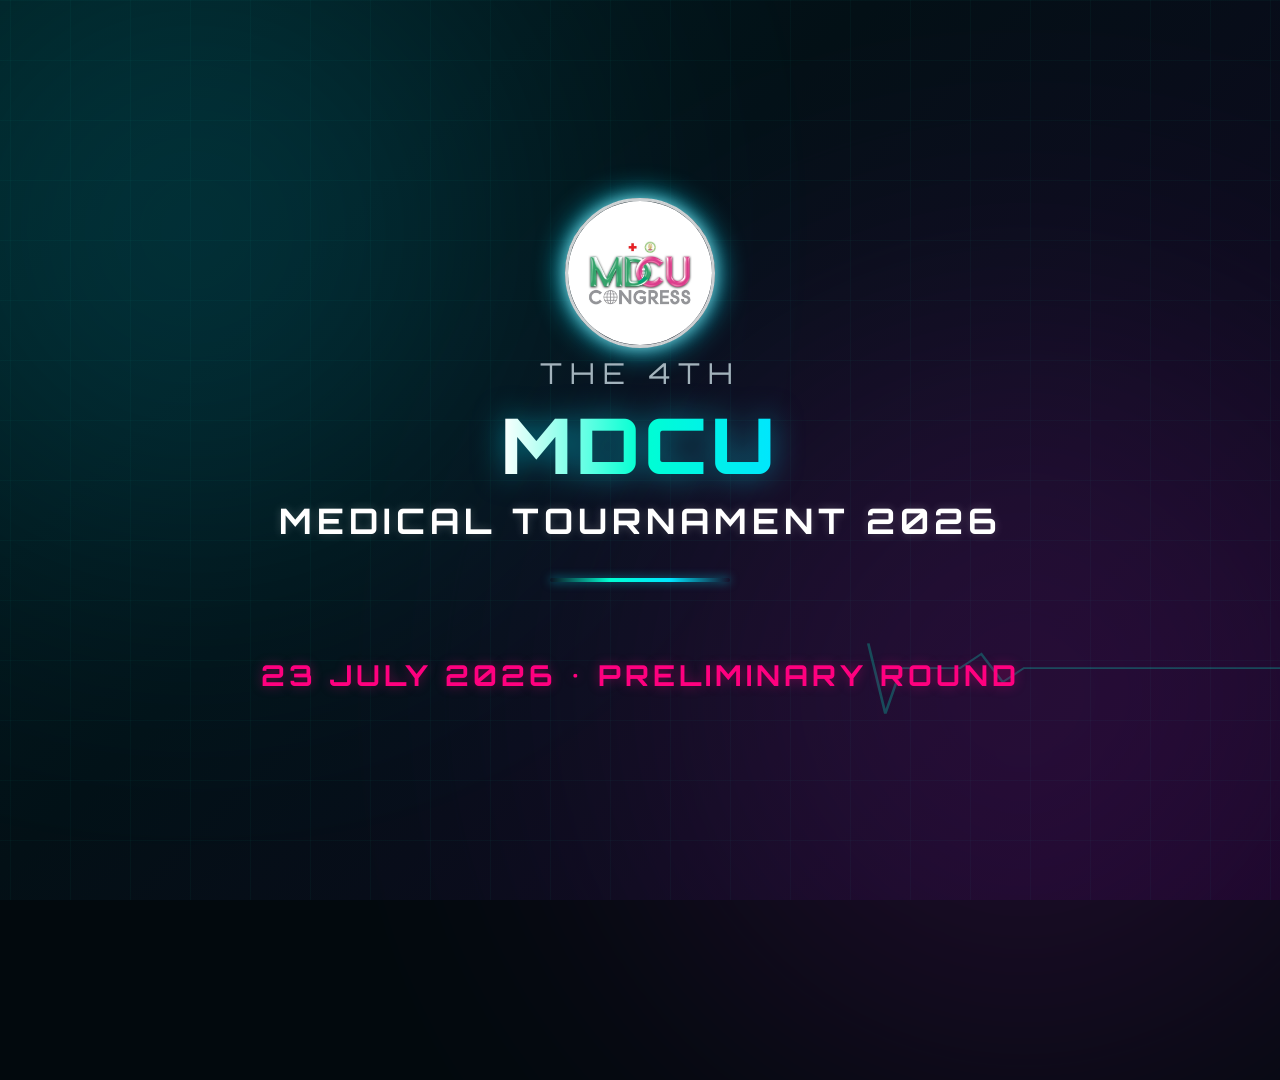
<file: prelim.html>
<!DOCTYPE html>
<html lang="en">
<head>
  <meta charset="UTF-8">
  <meta name="viewport" content="width=device-width, initial-scale=1.0">
  <title>MDCU Tournament 2026 - Preliminary Round</title>
  <link rel="preconnect" href="https://fonts.googleapis.com">
  <link rel="preconnect" href="https://fonts.gstatic.com" crossorigin>
  <link href="https://fonts.googleapis.com/css2?family=Orbitron:wght@400;700;900&family=Prompt:wght@300;400;600;800&display=swap" rel="stylesheet">
  <link rel="stylesheet" href="styles.css">
</head>
<body>

  <!-- Navigation Link Back to Home Portal -->
  <a href="index.html" class="nav-back-home" id="nav-back-btn">
    <svg width="16" height="16" viewBox="0 0 24 24" fill="none" stroke="currentColor" stroke-width="2" stroke-linecap="round" stroke-linejoin="round">
      <path d="M19 12H5M12 19l-7-7 7-7"/>
    </svg>
    <span id="nav-back-text">Home Portal</span>
  </a>

  <!-- Background Decorative Grid and Glowing Orbs -->
  <div class="bg-decorations">
    <div class="grid-overlay"></div>
    <div class="glow-orb orb-cyan"></div>
    <div class="glow-orb orb-purple"></div>
  </div>

  <!-- SVG Heartbeat Line (ECG) Overlay -->
  <div class="heartbeat-container">
    <svg viewBox="0 0 1200 200" class="heartbeat-svg" preserveAspectRatio="none">
      <path class="heartbeat-path" d="M 0,100 L 300,100 L 320,80 L 340,120 L 360,100 L 400,100 L 410,30 L 430,170 L 450,100 L 500,100 L 510,85 L 520,115 L 530,100 L 800,100 L 810,40 L 830,165 L 845,100 L 900,100 L 920,80 L 940,120 L 960,100 L 1200,100" />
    </svg>
  </div>

  <!-- Main Views Container -->
  <main id="app-container">

    <!-- VIEW 1: HOMEPAGE -->
    <section id="view-home" class="view active">
      <div class="home-content">
        <div class="logo-wrapper secret-trigger" id="logo-trigger-prelim" title="MDCU Congress Logo - Enter Countdown">
          <img src="assets/images/congresslogo.jpg" alt="MDCU Congress Logo" class="congress-logo">
        </div>
        <h1 class="tournament-title">
          <span class="prefix">THE 4th</span>
          <span class="highlight">MDCU</span>
          <span class="suffix">MEDICAL TOURNAMENT 2026</span>
        </h1>
        <div class="pulse-line"></div>
        <p class="tournament-details">23 JULY 2026 • PRELIMINARY ROUND</p>
      </div>
    </section>

    <!-- VIEW 2: COUNTDOWN TIMER -->
    <section id="view-countdown" class="view">
      <div class="countdown-content">
        <h2 class="view-header">PRELIMINARY ROUND</h2>
        <h3 class="view-subheader">TIME REMAINING</h3>
        
        <div class="timer-display-container">
          <!-- Circular Progress Ring -->
          <svg class="progress-ring" width="400" height="400">
            <circle class="progress-ring-bg" stroke="rgba(255, 255, 255, 0.08)" stroke-width="12" fill="rgba(2, 8, 14, 0.25)" r="180" cx="200" cy="200" />
            <circle class="progress-ring-bar" stroke="url(#cyan-gradient)" stroke-width="16" stroke-linecap="round" fill="transparent" r="180" cx="200" cy="200" />
            <defs>
              <linearGradient id="cyan-gradient" x1="0%" y1="0%" x2="100%" y2="100%">
                <stop offset="0%" stop-color="#00ffd2" />
                <stop offset="100%" stop-color="#00e5ff" />
              </linearGradient>
            </defs>
          </svg>
          <!-- Big Numbers -->
          <div class="timer-digits" id="timer-digits">15</div>
        </div>

        <div class="timer-status" id="timer-status">READY</div>
      </div>
    </section>

    <!-- VIEW 3: SCOREBOARD -->
    <section id="view-scoreboard" class="view">
      <div class="scoreboard-content">
        <h2 class="view-header">PRELIMINARY ROUND</h2>
        <h3 class="view-subheader">LEADERBOARD STANDINGS</h3>
        
        <div class="scoreboard-table-container">
          <table class="scoreboard-table">
            <thead>
              <tr>
                <th class="col-rank">Rank</th>
                <th class="col-team">Team Name</th>
                <th class="col-score">Score</th>
              </tr>
            </thead>
            <tbody id="scoreboard-rows">
              <!-- Dynamically populated rows -->
            </tbody>
          </table>
        </div>
        
        <div class="scoreboard-footer">
          <span class="live-indicator"><span class="live-dot"></span> Live</span>
          <span class="refresh-time" id="last-updated">Last updated: Just now</span>
        </div>
      </div>
    </section>

    <!-- VIEW 4: EVALUATION FORM -->
    <section id="view-eval" class="view">
      <div class="evaluation-content">
        <h2 class="view-header">THANK YOU FOR JOINING US</h2>
        <h3 class="view-subheader">EVALUATION FORM</h3>
        
        <div class="qr-card-container">
          <div class="qr-card-glow"></div>
          <div class="qr-card">
            <svg class="qr-image" xmlns="http://www.w3.org/2000/svg" xmlns:xlink="http://www.w3.org/1999/xlink" version="1.1" viewBox="0 0 2000 2000" shape-rendering="crispEdges"><defs/><rect x="0" y="0" width="2000" height="2000" fill="#ffffff"/><rect x="629" y="173" width="57" height="57" fill="#000000"/><rect x="914" y="173" width="57" height="57" fill="#000000"/><rect x="1256" y="173" width="57" height="57" fill="#000000"/><rect x="1313" y="173" width="57" height="57" fill="#000000"/><rect x="629" y="230" width="57" height="57" fill="#000000"/><rect x="800" y="230" width="57" height="57" fill="#000000"/><rect x="857" y="230" width="57" height="57" fill="#000000"/><rect x="914" y="230" width="57" height="57" fill="#000000"/><rect x="971" y="230" width="57" height="57" fill="#000000"/><rect x="1028" y="230" width="57" height="57" fill="#000000"/><rect x="1085" y="230" width="57" height="57" fill="#000000"/><rect x="629" y="287" width="57" height="57" fill="#000000"/><rect x="686" y="287" width="57" height="57" fill="#000000"/><rect x="857" y="287" width="57" height="57" fill="#000000"/><rect x="1085" y="287" width="57" height="57" fill="#000000"/><rect x="1256" y="287" width="57" height="57" fill="#000000"/><rect x="629" y="344" width="57" height="57" fill="#000000"/><rect x="686" y="344" width="57" height="57" fill="#000000"/><rect x="743" y="344" width="57" height="57" fill="#000000"/><rect x="857" y="344" width="57" height="57" fill="#000000"/><rect x="1028" y="344" width="57" height="57" fill="#000000"/><rect x="1085" y="344" width="57" height="57" fill="#000000"/><rect x="1199" y="344" width="57" height="57" fill="#000000"/><rect x="686" y="401" width="57" height="57" fill="#000000"/><rect x="743" y="401" width="57" height="57" fill="#000000"/><rect x="857" y="401" width="57" height="57" fill="#000000"/><rect x="971" y="401" width="57" height="57" fill="#000000"/><rect x="1085" y="401" width="57" height="57" fill="#000000"/><rect x="1199" y="401" width="57" height="57" fill="#000000"/><rect x="1313" y="401" width="57" height="57" fill="#000000"/><rect x="629" y="458" width="57" height="57" fill="#000000"/><rect x="686" y="458" width="57" height="57" fill="#000000"/><rect x="743" y="458" width="57" height="57" fill="#000000"/><rect x="1085" y="458" width="57" height="57" fill="#000000"/><rect x="1142" y="458" width="57" height="57" fill="#000000"/><rect x="1199" y="458" width="57" height="57" fill="#000000"/><rect x="1256" y="458" width="57" height="57" fill="#000000"/><rect x="629" y="515" width="57" height="57" fill="#000000"/><rect x="743" y="515" width="57" height="57" fill="#000000"/><rect x="857" y="515" width="57" height="57" fill="#000000"/><rect x="971" y="515" width="57" height="57" fill="#000000"/><rect x="1085" y="515" width="57" height="57" fill="#000000"/><rect x="1199" y="515" width="57" height="57" fill="#000000"/><rect x="1313" y="515" width="57" height="57" fill="#000000"/><rect x="743" y="572" width="57" height="57" fill="#000000"/><rect x="800" y="572" width="57" height="57" fill="#000000"/><rect x="914" y="572" width="57" height="57" fill="#000000"/><rect x="1028" y="572" width="57" height="57" fill="#000000"/><rect x="1199" y="572" width="57" height="57" fill="#000000"/><rect x="1256" y="572" width="57" height="57" fill="#000000"/><rect x="1313" y="572" width="57" height="57" fill="#000000"/><rect x="173" y="629" width="57" height="57" fill="#000000"/><rect x="230" y="629" width="57" height="57" fill="#000000"/><rect x="401" y="629" width="57" height="57" fill="#000000"/><rect x="458" y="629" width="57" height="57" fill="#000000"/><rect x="515" y="629" width="57" height="57" fill="#000000"/><rect x="743" y="629" width="57" height="57" fill="#000000"/><rect x="857" y="629" width="57" height="57" fill="#000000"/><rect x="914" y="629" width="57" height="57" fill="#000000"/><rect x="1085" y="629" width="57" height="57" fill="#000000"/><rect x="1199" y="629" width="57" height="57" fill="#000000"/><rect x="1256" y="629" width="57" height="57" fill="#000000"/><rect x="1313" y="629" width="57" height="57" fill="#000000"/><rect x="1484" y="629" width="57" height="57" fill="#000000"/><rect x="1598" y="629" width="57" height="57" fill="#000000"/><rect x="1655" y="629" width="57" height="57" fill="#000000"/><rect x="1712" y="629" width="57" height="57" fill="#000000"/><rect x="1769" y="629" width="57" height="57" fill="#000000"/><rect x="173" y="686" width="57" height="57" fill="#000000"/><rect x="287" y="686" width="57" height="57" fill="#000000"/><rect x="401" y="686" width="57" height="57" fill="#000000"/><rect x="458" y="686" width="57" height="57" fill="#000000"/><rect x="572" y="686" width="57" height="57" fill="#000000"/><rect x="629" y="686" width="57" height="57" fill="#000000"/><rect x="914" y="686" width="57" height="57" fill="#000000"/><rect x="971" y="686" width="57" height="57" fill="#000000"/><rect x="1427" y="686" width="57" height="57" fill="#000000"/><rect x="1541" y="686" width="57" height="57" fill="#000000"/><rect x="1655" y="686" width="57" height="57" fill="#000000"/><rect x="230" y="743" width="57" height="57" fill="#000000"/><rect x="287" y="743" width="57" height="57" fill="#000000"/><rect x="344" y="743" width="57" height="57" fill="#000000"/><rect x="401" y="743" width="57" height="57" fill="#000000"/><rect x="458" y="743" width="57" height="57" fill="#000000"/><rect x="515" y="743" width="57" height="57" fill="#000000"/><rect x="572" y="743" width="57" height="57" fill="#000000"/><rect x="686" y="743" width="57" height="57" fill="#000000"/><rect x="743" y="743" width="57" height="57" fill="#000000"/><rect x="1028" y="743" width="57" height="57" fill="#000000"/><rect x="1256" y="743" width="57" height="57" fill="#000000"/><rect x="1427" y="743" width="57" height="57" fill="#000000"/><rect x="1541" y="743" width="57" height="57" fill="#000000"/><rect x="1598" y="743" width="57" height="57" fill="#000000"/><rect x="1655" y="743" width="57" height="57" fill="#000000"/><rect x="1769" y="743" width="57" height="57" fill="#000000"/><rect x="287" y="800" width="57" height="57" fill="#000000"/><rect x="458" y="800" width="57" height="57" fill="#000000"/><rect x="572" y="800" width="57" height="57" fill="#000000"/><rect x="686" y="800" width="57" height="57" fill="#000000"/><rect x="857" y="800" width="57" height="57" fill="#000000"/><rect x="971" y="800" width="57" height="57" fill="#000000"/><rect x="1085" y="800" width="57" height="57" fill="#000000"/><rect x="1142" y="800" width="57" height="57" fill="#000000"/><rect x="1199" y="800" width="57" height="57" fill="#000000"/><rect x="1256" y="800" width="57" height="57" fill="#000000"/><rect x="1313" y="800" width="57" height="57" fill="#000000"/><rect x="1370" y="800" width="57" height="57" fill="#000000"/><rect x="1598" y="800" width="57" height="57" fill="#000000"/><rect x="515" y="857" width="57" height="57" fill="#000000"/><rect x="800" y="857" width="57" height="57" fill="#000000"/><rect x="914" y="857" width="57" height="57" fill="#000000"/><rect x="971" y="857" width="57" height="57" fill="#000000"/><rect x="1085" y="857" width="57" height="57" fill="#000000"/><rect x="1256" y="857" width="57" height="57" fill="#000000"/><rect x="1370" y="857" width="57" height="57" fill="#000000"/><rect x="1427" y="857" width="57" height="57" fill="#000000"/><rect x="1484" y="857" width="57" height="57" fill="#000000"/><rect x="1598" y="857" width="57" height="57" fill="#000000"/><rect x="1655" y="857" width="57" height="57" fill="#000000"/><rect x="1712" y="857" width="57" height="57" fill="#000000"/><rect x="173" y="914" width="57" height="57" fill="#000000"/><rect x="230" y="914" width="57" height="57" fill="#000000"/><rect x="344" y="914" width="57" height="57" fill="#000000"/><rect x="458" y="914" width="57" height="57" fill="#000000"/><rect x="572" y="914" width="57" height="57" fill="#000000"/><rect x="686" y="914" width="57" height="57" fill="#000000"/><rect x="743" y="914" width="57" height="57" fill="#000000"/><rect x="857" y="914" width="57" height="57" fill="#000000"/><rect x="1085" y="914" width="57" height="57" fill="#000000"/><rect x="1199" y="914" width="57" height="57" fill="#000000"/><rect x="1370" y="914" width="57" height="57" fill="#000000"/><rect x="1484" y="914" width="57" height="57" fill="#000000"/><rect x="1655" y="914" width="57" height="57" fill="#000000"/><rect x="230" y="971" width="57" height="57" fill="#000000"/><rect x="287" y="971" width="57" height="57" fill="#000000"/><rect x="401" y="971" width="57" height="57" fill="#000000"/><rect x="458" y="971" width="57" height="57" fill="#000000"/><rect x="515" y="971" width="57" height="57" fill="#000000"/><rect x="572" y="971" width="57" height="57" fill="#000000"/><rect x="629" y="971" width="57" height="57" fill="#000000"/><rect x="686" y="971" width="57" height="57" fill="#000000"/><rect x="800" y="971" width="57" height="57" fill="#000000"/><rect x="857" y="971" width="57" height="57" fill="#000000"/><rect x="914" y="971" width="57" height="57" fill="#000000"/><rect x="971" y="971" width="57" height="57" fill="#000000"/><rect x="1085" y="971" width="57" height="57" fill="#000000"/><rect x="1199" y="971" width="57" height="57" fill="#000000"/><rect x="1256" y="971" width="57" height="57" fill="#000000"/><rect x="1427" y="971" width="57" height="57" fill="#000000"/><rect x="1484" y="971" width="57" height="57" fill="#000000"/><rect x="1541" y="971" width="57" height="57" fill="#000000"/><rect x="1598" y="971" width="57" height="57" fill="#000000"/><rect x="1655" y="971" width="57" height="57" fill="#000000"/><rect x="1712" y="971" width="57" height="57" fill="#000000"/><rect x="344" y="1028" width="57" height="57" fill="#000000"/><rect x="572" y="1028" width="57" height="57" fill="#000000"/><rect x="629" y="1028" width="57" height="57" fill="#000000"/><rect x="686" y="1028" width="57" height="57" fill="#000000"/><rect x="800" y="1028" width="57" height="57" fill="#000000"/><rect x="914" y="1028" width="57" height="57" fill="#000000"/><rect x="1028" y="1028" width="57" height="57" fill="#000000"/><rect x="1142" y="1028" width="57" height="57" fill="#000000"/><rect x="1199" y="1028" width="57" height="57" fill="#000000"/><rect x="1256" y="1028" width="57" height="57" fill="#000000"/><rect x="1712" y="1028" width="57" height="57" fill="#000000"/><rect x="173" y="1085" width="57" height="57" fill="#000000"/><rect x="230" y="1085" width="57" height="57" fill="#000000"/><rect x="287" y="1085" width="57" height="57" fill="#000000"/><rect x="515" y="1085" width="57" height="57" fill="#000000"/><rect x="629" y="1085" width="57" height="57" fill="#000000"/><rect x="743" y="1085" width="57" height="57" fill="#000000"/><rect x="857" y="1085" width="57" height="57" fill="#000000"/><rect x="914" y="1085" width="57" height="57" fill="#000000"/><rect x="1085" y="1085" width="57" height="57" fill="#000000"/><rect x="1256" y="1085" width="57" height="57" fill="#000000"/><rect x="1598" y="1085" width="57" height="57" fill="#000000"/><rect x="1655" y="1085" width="57" height="57" fill="#000000"/><rect x="1712" y="1085" width="57" height="57" fill="#000000"/><rect x="173" y="1142" width="57" height="57" fill="#000000"/><rect x="287" y="1142" width="57" height="57" fill="#000000"/><rect x="344" y="1142" width="57" height="57" fill="#000000"/><rect x="401" y="1142" width="57" height="57" fill="#000000"/><rect x="572" y="1142" width="57" height="57" fill="#000000"/><rect x="914" y="1142" width="57" height="57" fill="#000000"/><rect x="971" y="1142" width="57" height="57" fill="#000000"/><rect x="1085" y="1142" width="57" height="57" fill="#000000"/><rect x="1256" y="1142" width="57" height="57" fill="#000000"/><rect x="1370" y="1142" width="57" height="57" fill="#000000"/><rect x="1427" y="1142" width="57" height="57" fill="#000000"/><rect x="1484" y="1142" width="57" height="57" fill="#000000"/><rect x="1541" y="1142" width="57" height="57" fill="#000000"/><rect x="1655" y="1142" width="57" height="57" fill="#000000"/><rect x="1712" y="1142" width="57" height="57" fill="#000000"/><rect x="1769" y="1142" width="57" height="57" fill="#000000"/><rect x="287" y="1199" width="57" height="57" fill="#000000"/><rect x="401" y="1199" width="57" height="57" fill="#000000"/><rect x="515" y="1199" width="57" height="57" fill="#000000"/><rect x="572" y="1199" width="57" height="57" fill="#000000"/><rect x="629" y="1199" width="57" height="57" fill="#000000"/><rect x="686" y="1199" width="57" height="57" fill="#000000"/><rect x="1028" y="1199" width="57" height="57" fill="#000000"/><rect x="1085" y="1199" width="57" height="57" fill="#000000"/><rect x="1199" y="1199" width="57" height="57" fill="#000000"/><rect x="1370" y="1199" width="57" height="57" fill="#000000"/><rect x="1427" y="1199" width="57" height="57" fill="#000000"/><rect x="1484" y="1199" width="57" height="57" fill="#000000"/><rect x="1541" y="1199" width="57" height="57" fill="#000000"/><rect x="1598" y="1199" width="57" height="57" fill="#000000"/><rect x="1655" y="1199" width="57" height="57" fill="#000000"/><rect x="1712" y="1199" width="57" height="57" fill="#000000"/><rect x="1769" y="1199" width="57" height="57" fill="#000000"/><rect x="287" y="1256" width="57" height="57" fill="#000000"/><rect x="401" y="1256" width="57" height="57" fill="#000000"/><rect x="629" y="1256" width="57" height="57" fill="#000000"/><rect x="686" y="1256" width="57" height="57" fill="#000000"/><rect x="857" y="1256" width="57" height="57" fill="#000000"/><rect x="971" y="1256" width="57" height="57" fill="#000000"/><rect x="1199" y="1256" width="57" height="57" fill="#000000"/><rect x="1256" y="1256" width="57" height="57" fill="#000000"/><rect x="1313" y="1256" width="57" height="57" fill="#000000"/><rect x="1370" y="1256" width="57" height="57" fill="#000000"/><rect x="1712" y="1256" width="57" height="57" fill="#000000"/><rect x="173" y="1313" width="57" height="57" fill="#000000"/><rect x="230" y="1313" width="57" height="57" fill="#000000"/><rect x="344" y="1313" width="57" height="57" fill="#000000"/><rect x="458" y="1313" width="57" height="57" fill="#000000"/><rect x="515" y="1313" width="57" height="57" fill="#000000"/><rect x="629" y="1313" width="57" height="57" fill="#000000"/><rect x="686" y="1313" width="57" height="57" fill="#000000"/><rect x="743" y="1313" width="57" height="57" fill="#000000"/><rect x="800" y="1313" width="57" height="57" fill="#000000"/><rect x="914" y="1313" width="57" height="57" fill="#000000"/><rect x="971" y="1313" width="57" height="57" fill="#000000"/><rect x="1199" y="1313" width="57" height="57" fill="#000000"/><rect x="1256" y="1313" width="57" height="57" fill="#000000"/><rect x="1313" y="1313" width="57" height="57" fill="#000000"/><rect x="1370" y="1313" width="57" height="57" fill="#000000"/><rect x="1427" y="1313" width="57" height="57" fill="#000000"/><rect x="1484" y="1313" width="57" height="57" fill="#000000"/><rect x="1541" y="1313" width="57" height="57" fill="#000000"/><rect x="629" y="1370" width="57" height="57" fill="#000000"/><rect x="743" y="1370" width="57" height="57" fill="#000000"/><rect x="857" y="1370" width="57" height="57" fill="#000000"/><rect x="1256" y="1370" width="57" height="57" fill="#000000"/><rect x="1313" y="1370" width="57" height="57" fill="#000000"/><rect x="1541" y="1370" width="57" height="57" fill="#000000"/><rect x="1598" y="1370" width="57" height="57" fill="#000000"/><rect x="1655" y="1370" width="57" height="57" fill="#000000"/><rect x="800" y="1427" width="57" height="57" fill="#000000"/><rect x="857" y="1427" width="57" height="57" fill="#000000"/><rect x="914" y="1427" width="57" height="57" fill="#000000"/><rect x="971" y="1427" width="57" height="57" fill="#000000"/><rect x="1085" y="1427" width="57" height="57" fill="#000000"/><rect x="1142" y="1427" width="57" height="57" fill="#000000"/><rect x="1199" y="1427" width="57" height="57" fill="#000000"/><rect x="1313" y="1427" width="57" height="57" fill="#000000"/><rect x="1427" y="1427" width="57" height="57" fill="#000000"/><rect x="1541" y="1427" width="57" height="57" fill="#000000"/><rect x="1598" y="1427" width="57" height="57" fill="#000000"/><rect x="1655" y="1427" width="57" height="57" fill="#000000"/><rect x="1769" y="1427" width="57" height="57" fill="#000000"/><rect x="629" y="1484" width="57" height="57" fill="#000000"/><rect x="800" y="1484" width="57" height="57" fill="#000000"/><rect x="914" y="1484" width="57" height="57" fill="#000000"/><rect x="1028" y="1484" width="57" height="57" fill="#000000"/><rect x="1142" y="1484" width="57" height="57" fill="#000000"/><rect x="1199" y="1484" width="57" height="57" fill="#000000"/><rect x="1256" y="1484" width="57" height="57" fill="#000000"/><rect x="1313" y="1484" width="57" height="57" fill="#000000"/><rect x="1541" y="1484" width="57" height="57" fill="#000000"/><rect x="1655" y="1484" width="57" height="57" fill="#000000"/><rect x="1712" y="1484" width="57" height="57" fill="#000000"/><rect x="629" y="1541" width="57" height="57" fill="#000000"/><rect x="857" y="1541" width="57" height="57" fill="#000000"/><rect x="914" y="1541" width="57" height="57" fill="#000000"/><rect x="1142" y="1541" width="57" height="57" fill="#000000"/><rect x="1199" y="1541" width="57" height="57" fill="#000000"/><rect x="1313" y="1541" width="57" height="57" fill="#000000"/><rect x="1370" y="1541" width="57" height="57" fill="#000000"/><rect x="1427" y="1541" width="57" height="57" fill="#000000"/><rect x="1484" y="1541" width="57" height="57" fill="#000000"/><rect x="1541" y="1541" width="57" height="57" fill="#000000"/><rect x="1598" y="1541" width="57" height="57" fill="#000000"/><rect x="1769" y="1541" width="57" height="57" fill="#000000"/><rect x="686" y="1598" width="57" height="57" fill="#000000"/><rect x="914" y="1598" width="57" height="57" fill="#000000"/><rect x="971" y="1598" width="57" height="57" fill="#000000"/><rect x="1028" y="1598" width="57" height="57" fill="#000000"/><rect x="1085" y="1598" width="57" height="57" fill="#000000"/><rect x="1199" y="1598" width="57" height="57" fill="#000000"/><rect x="1256" y="1598" width="57" height="57" fill="#000000"/><rect x="1370" y="1598" width="57" height="57" fill="#000000"/><rect x="1427" y="1598" width="57" height="57" fill="#000000"/><rect x="1484" y="1598" width="57" height="57" fill="#000000"/><rect x="1598" y="1598" width="57" height="57" fill="#000000"/><rect x="1655" y="1598" width="57" height="57" fill="#000000"/><rect x="1712" y="1598" width="57" height="57" fill="#000000"/><rect x="686" y="1655" width="57" height="57" fill="#000000"/><rect x="743" y="1655" width="57" height="57" fill="#000000"/><rect x="1028" y="1655" width="57" height="57" fill="#000000"/><rect x="1085" y="1655" width="57" height="57" fill="#000000"/><rect x="1199" y="1655" width="57" height="57" fill="#000000"/><rect x="1256" y="1655" width="57" height="57" fill="#000000"/><rect x="1370" y="1655" width="57" height="57" fill="#000000"/><rect x="1541" y="1655" width="57" height="57" fill="#000000"/><rect x="1655" y="1655" width="57" height="57" fill="#000000"/><rect x="1712" y="1655" width="57" height="57" fill="#000000"/><rect x="1769" y="1655" width="57" height="57" fill="#000000"/><rect x="629" y="1712" width="57" height="57" fill="#000000"/><rect x="857" y="1712" width="57" height="57" fill="#000000"/><rect x="971" y="1712" width="57" height="57" fill="#000000"/><rect x="1256" y="1712" width="57" height="57" fill="#000000"/><rect x="1313" y="1712" width="57" height="57" fill="#000000"/><rect x="1427" y="1712" width="57" height="57" fill="#000000"/><rect x="1484" y="1712" width="57" height="57" fill="#000000"/><rect x="1541" y="1712" width="57" height="57" fill="#000000"/><rect x="1598" y="1712" width="57" height="57" fill="#000000"/><rect x="1655" y="1712" width="57" height="57" fill="#000000"/><rect x="629" y="1769" width="57" height="57" fill="#000000"/><rect x="743" y="1769" width="57" height="57" fill="#000000"/><rect x="800" y="1769" width="57" height="57" fill="#000000"/><rect x="914" y="1769" width="57" height="57" fill="#000000"/><rect x="971" y="1769" width="57" height="57" fill="#000000"/><rect x="1199" y="1769" width="57" height="57" fill="#000000"/><rect x="1313" y="1769" width="57" height="57" fill="#000000"/><rect x="1427" y="1769" width="57" height="57" fill="#000000"/><rect x="1541" y="1769" width="57" height="57" fill="#000000"/><rect x="1712" y="1769" width="57" height="57" fill="#000000"/><svg version="1.1" id="Ebene_1" x="173" y="173" width="399" height="399" viewBox="0 0 699.988 699.986" enable-background="new 0 0 699.988 699.986" xml:space="preserve" shape-rendering="auto">
<path fill="#000000" d="M600.99,0h-100h-99.997h-0.001h-99.997h-99.998h-99.998H1v99.998v99.998v99.998v99.999v99.997v99.998v99.998  h99.999h99.998h99.998h99.997h0.001h99.997h100h99.998v-99.998V499.99v-99.997v-99.999v-99.998V99.998V0H600.99z M600.99,199.996  v99.998v99.999v99.997v99.998h-100h-99.997h-0.001h-99.997h-99.998h-99.998V499.99v-99.997v-99.999v-99.998V99.998h99.998h99.998  h99.997h0.001h99.997h100V199.996z"/>
</svg>
<svg version="1.0" id="Ebene_1" x="173" y="173" width="399" height="399" viewBox="0 0 699.988 699.988" enable-background="new 0 0 699.988 699.988" xml:space="preserve" shape-rendering="auto">
<polygon fill="#000000" points="399.994,199.997 399.992,199.997 299.996,199.997 199.998,199.997 199.998,299.994 199.998,399.994   199.998,499.991 299.996,499.991 399.992,499.991 399.994,499.991 499.99,499.991 499.99,399.994 499.99,299.994 499.99,199.997 "/>
</svg>
<svg version="1.1" id="Ebene_1" x="1427" y="173" width="399" height="399" viewBox="0 0 699.988 699.986" enable-background="new 0 0 699.988 699.986" xml:space="preserve" shape-rendering="auto">
<path fill="#000000" d="M600.99,0h-100h-99.997h-0.001h-99.997h-99.998h-99.998H1v99.998v99.998v99.998v99.999v99.997v99.998v99.998  h99.999h99.998h99.998h99.997h0.001h99.997h100h99.998v-99.998V499.99v-99.997v-99.999v-99.998V99.998V0H600.99z M600.99,199.996  v99.998v99.999v99.997v99.998h-100h-99.997h-0.001h-99.997h-99.998h-99.998V499.99v-99.997v-99.999v-99.998V99.998h99.998h99.998  h99.997h0.001h99.997h100V199.996z"/>
</svg>
<svg version="1.0" id="Ebene_1" x="1427" y="173" width="399" height="399" viewBox="0 0 699.988 699.988" enable-background="new 0 0 699.988 699.988" xml:space="preserve" shape-rendering="auto">
<polygon fill="#000000" points="399.994,199.997 399.992,199.997 299.996,199.997 199.998,199.997 199.998,299.994 199.998,399.994   199.998,499.991 299.996,499.991 399.992,499.991 399.994,499.991 499.99,499.991 499.99,399.994 499.99,299.994 499.99,199.997 "/>
</svg>
<svg version="1.1" id="Ebene_1" x="173" y="1427" width="399" height="399" viewBox="0 0 699.988 699.986" enable-background="new 0 0 699.988 699.986" xml:space="preserve" shape-rendering="auto">
<path fill="#000000" d="M600.99,0h-100h-99.997h-0.001h-99.997h-99.998h-99.998H1v99.998v99.998v99.998v99.999v99.997v99.998v99.998  h99.999h99.998h99.998h99.997h0.001h99.997h100h99.998v-99.998V499.99v-99.997v-99.999v-99.998V99.998V0H600.99z M600.99,199.996  v99.998v99.999v99.997v99.998h-100h-99.997h-0.001h-99.997h-99.998h-99.998V499.99v-99.997v-99.999v-99.998V99.998h99.998h99.998  h99.997h0.001h99.997h100V199.996z"/>
</svg>
<svg version="1.0" id="Ebene_1" x="173" y="1427" width="399" height="399" viewBox="0 0 699.988 699.988" enable-background="new 0 0 699.988 699.988" xml:space="preserve" shape-rendering="auto">
<polygon fill="#000000" points="399.994,199.997 399.992,199.997 299.996,199.997 199.998,199.997 199.998,299.994 199.998,399.994   199.998,499.991 299.996,499.991 399.992,499.991 399.994,499.991 499.99,499.991 499.99,399.994 499.99,299.994 499.99,199.997 "/>
</svg>
</svg>
          </div>
        </div>
      </div>
    </section>

  </main>

  <script src="app.js"></script>
</body>
</html>
</file>
<file: styles.css>
/* -------------------------------------------------------------
 * MDCU Medical Tournament 2026 - Styling Guide & Themes
 * ------------------------------------------------------------- */

/* Design Variables */
:root {
  --bg-primary: #02090d;
  --bg-teal-dark: #021b1e;
  --bg-purple-dark: #110620;
  
  /* Accent Neon Colors */
  --neon-cyan: #00ffd2;
  --neon-cyan-glow: #00e5ff;
  --neon-purple: #c026d3;
  --neon-pink: #ff007f;
  --neon-green: #00ff66;
  
  /* Text colors */
  --text-main: #ffffff;
  --text-secondary: #a3b3bc;
  --text-muted: #64748b;
  
  /* Fonts */
  --font-main: 'Prompt', sans-serif;
  --font-title: 'Orbitron', sans-serif;
}

/* Reset & Base Rules */
* {
  box-sizing: border-box;
  margin: 0;
  padding: 0;
  user-select: none;
}

html, body {
  width: 100%;
  height: 100%;
  overflow: hidden;
  background-color: var(--bg-primary);
  color: var(--text-main);
  font-family: var(--font-main);
}

/* Fullscreen Background Decorations */
.bg-decorations {
  position: absolute;
  top: 0;
  left: 0;
  width: 100%;
  height: 100%;
  background: linear-gradient(135deg, var(--bg-teal-dark) 0%, #031016 40%, var(--bg-purple-dark) 100%);
  z-index: 1;
}

.grid-overlay {
  position: absolute;
  width: 100%;
  height: 100%;
  background-image: 
    linear-gradient(rgba(0, 255, 210, 0.03) 1px, transparent 1px),
    linear-gradient(90deg, rgba(0, 255, 210, 0.03) 1px, transparent 1px);
  background-size: 60px 60px;
  background-position: center center;
  z-index: 2;
}

.glow-orb {
  position: absolute;
  border-radius: 50%;
  filter: blur(150px);
  opacity: 0.15;
  z-index: 2;
  pointer-events: none;
}

.orb-cyan {
  width: 50vw;
  height: 50vw;
  background: var(--neon-cyan-glow);
  top: -10%;
  left: -10%;
  animation: orbFloat 25s infinite alternate ease-in-out;
}

.orb-purple {
  width: 60vw;
  height: 60vw;
  background: var(--neon-purple);
  bottom: -20%;
  right: -10%;
  animation: orbFloat 35s infinite alternate-reverse ease-in-out;
}

@keyframes orbFloat {
  0% { transform: translate(0, 0) scale(1); }
  100% { transform: translate(5%, 8%) scale(1.1); }
}

/* Heartbeat ECG Line Overlay */
.heartbeat-container {
  position: absolute;
  bottom: 18%;
  left: 0;
  width: 100%;
  height: 140px;
  z-index: 1;
  opacity: 0.25;
  pointer-events: none;
}

.heartbeat-svg {
  width: 100%;
  height: 100%;
}

.heartbeat-path {
  fill: none;
  stroke: var(--neon-cyan);
  stroke-width: 2.5;
  stroke-dasharray: 1200;
  stroke-dashoffset: 1200;
  animation: ecgStroke 8s linear infinite;
}

@keyframes ecgStroke {
  0% {
    stroke-dashoffset: 1200;
  }
  100% {
    stroke-dashoffset: -1200;
  }
}

/* Main Views Controller */
#app-container {
  position: relative;
  width: 100%;
  height: 100%;
  z-index: 10;
  display: flex;
  justify-content: center;
  align-items: center;
  padding: 40px;
}

/* Base View styling */
.view {
  position: absolute;
  width: 90%;
  max-width: 1280px;
  height: calc(100% - 120px);
  display: flex;
  flex-direction: column;
  justify-content: center;
  align-items: center;
  opacity: 0;
  pointer-events: none;
  transform: scale(0.95);
  transition: opacity 0.6s cubic-bezier(0.16, 1, 0.3, 1), transform 0.6s cubic-bezier(0.16, 1, 0.3, 1);
}

.view.active {
  opacity: 1;
  pointer-events: auto;
  transform: scale(1);
}

/* -------------------------------------------------------------
 * VIEW 1: HOMEPAGE
 * ------------------------------------------------------------- */
.home-content {
  text-align: center;
  display: flex;
  flex-direction: column;
  align-items: center;
  justify-content: center;
}

.logo-wrapper.secret-trigger {
  cursor: pointer;
  transition: transform 0.3s ease;
}

.logo-wrapper.secret-trigger:hover {
  transform: scale(1.03);
}

/* -------------------------------------------------------------
 * JEOPARDY BOARD STYLING (FINAL ROUND)
 * ------------------------------------------------------------- */
.jeopardy-container {
  width: 100%;
  max-width: 1200px;
  display: flex;
  flex-direction: column;
  align-items: center;
  margin: 0 auto;
}

.jeopardy-header {
  text-align: center;
  margin-bottom: 25px;
}

.jeopardy-badge {
  display: inline-block;
  font-family: var(--font-title);
  font-size: 1.15rem;
  font-weight: 700;
  letter-spacing: 3px;
  color: var(--neon-pink);
  background: rgba(255, 0, 127, 0.12);
  border: 1.5px solid rgba(255, 0, 127, 0.4);
  padding: 10px 28px;
  border-radius: 30px;
  margin-bottom: 14px;
  text-transform: uppercase;
  box-shadow: 0 0 20px rgba(255, 0, 127, 0.2);
}

.jeopardy-grid {
  display: grid;
  grid-template-columns: repeat(3, 1fr);
  gap: 20px;
  width: 100%;
}

.jeopardy-column {
  display: flex;
  flex-direction: column;
  gap: 15px;
}

/* Topic Category Header Card */
.topic-card {
  background: linear-gradient(135deg, rgba(6, 25, 38, 0.85) 0%, rgba(17, 6, 32, 0.85) 100%);
  border: 1px solid rgba(0, 255, 210, 0.3);
  border-radius: 16px;
  padding: 20px 15px;
  text-align: center;
  backdrop-filter: blur(12px);
  box-shadow: 0 10px 25px rgba(0, 0, 0, 0.4), inset 0 1px 0 rgba(255, 255, 255, 0.1);
  position: relative;
  overflow: hidden;
}

.topic-card::before {
  content: '';
  position: absolute;
  top: 0;
  left: 0;
  width: 100%;
  height: 3px;
  background: linear-gradient(90deg, var(--neon-cyan), var(--neon-purple));
}

.topic-icon {
  width: 40px;
  height: 40px;
  margin: 0 auto 10px auto;
  border-radius: 50%;
  background: rgba(0, 255, 210, 0.1);
  display: flex;
  align-items: center;
  justify-content: center;
  color: var(--neon-cyan);
}

.topic-card:nth-child(2) .topic-icon {
  background: rgba(192, 38, 211, 0.1);
  color: var(--neon-purple);
}

.topic-card:nth-child(3) .topic-icon {
  background: rgba(255, 0, 127, 0.1);
  color: var(--neon-pink);
}

.topic-title {
  font-family: var(--font-title);
  font-size: 1.15rem;
  font-weight: 700;
  letter-spacing: 1px;
  color: #ffffff;
  text-transform: uppercase;
  text-shadow: 0 0 10px rgba(0, 255, 210, 0.3);
}

/* Question Tile Cards - Default (Unclicked / Active State) */
.jeopardy-card {
  background: linear-gradient(135deg, rgba(6, 28, 42, 0.85) 0%, rgba(18, 8, 36, 0.85) 100%);
  border: 1px solid rgba(0, 255, 210, 0.35);
  border-radius: 14px;
  padding: 18px 16px;
  display: flex;
  flex-direction: column;
  align-items: center;
  justify-content: center;
  cursor: pointer;
  position: relative;
  overflow: hidden;
  backdrop-filter: blur(12px);
  box-shadow: 0 8px 25px rgba(0, 0, 0, 0.4), 0 0 12px rgba(0, 255, 210, 0.12);
  transition: all 0.35s cubic-bezier(0.2, 0.8, 0.2, 1);
  min-height: 105px;
}

.jeopardy-card::after {
  content: '';
  position: absolute;
  top: 0;
  left: 0;
  width: 100%;
  height: 100%;
  background: linear-gradient(135deg, rgba(255, 255, 255, 0.08) 0%, transparent 100%);
  pointer-events: none;
}

/* Hover state for active (unclicked) cards */
.jeopardy-card:not(.clicked):hover {
  transform: translateY(-5px) scale(1.03);
  background: linear-gradient(135deg, rgba(8, 38, 56, 0.95) 0%, rgba(28, 12, 52, 0.95) 100%);
  border-color: var(--neon-cyan);
  box-shadow: 0 15px 35px rgba(0, 255, 210, 0.35), 0 0 20px rgba(0, 255, 210, 0.2);
}

.jeopardy-card:not(.clicked):active {
  transform: translateY(0) scale(0.98);
  box-shadow: 0 4px 15px rgba(0, 255, 210, 0.4);
}

/* Spent / Clicked Question Tile styling (Dimmed / Spent State) */
.jeopardy-card.clicked {
  opacity: 0.35;
  background: rgba(2, 8, 14, 0.35) !important;
  border-color: rgba(255, 255, 255, 0.06) !important;
  box-shadow: none !important;
  transform: none !important;
}

.jeopardy-card.clicked .card-score-value {
  color: var(--text-muted) !important;
  text-shadow: none !important;
}

.jeopardy-card.clicked .card-item-tag {
  color: var(--text-muted) !important;
  border-color: rgba(255, 255, 255, 0.1) !important;
  background: rgba(255, 255, 255, 0.03) !important;
}

.jeopardy-card.clicked .card-topic-label {
  color: var(--text-muted) !important;
}

.card-item-tag {
  font-family: var(--font-title);
  font-size: 0.72rem;
  font-weight: 700;
  letter-spacing: 1.5px;
  color: var(--neon-cyan);
  background: rgba(0, 255, 210, 0.08);
  border: 1px solid rgba(0, 255, 210, 0.25);
  padding: 3px 10px;
  border-radius: 10px;
  margin-bottom: 6px;
  text-transform: uppercase;
}

.card-score-value {
  font-family: var(--font-title);
  font-size: 2.3rem;
  font-weight: 900;
  color: #ffffff;
  letter-spacing: 1px;
  text-shadow: 0 0 15px rgba(0, 255, 210, 0.6);
  margin: 2px 0;
  transition: all 0.3s ease;
}

.card-topic-label {
  display: none;
}

/* Score-tier specific neon styling for unclicked cards */
.jeopardy-card[data-score="100"]:not(.clicked) .card-score-value {
  color: var(--neon-cyan);
  text-shadow: 0 0 15px rgba(0, 255, 210, 0.5);
}

.jeopardy-card[data-score="200"]:not(.clicked) .card-score-value {
  color: #38bdf8;
  text-shadow: 0 0 15px rgba(56, 189, 248, 0.5);
}

.jeopardy-card[data-score="200"]:not(.clicked) .card-item-tag {
  color: #38bdf8;
  border-color: rgba(56, 189, 248, 0.3);
  background: rgba(56, 189, 248, 0.08);
}

.jeopardy-card[data-score="250"]:not(.clicked) .card-score-value {
  color: #e879f9;
  text-shadow: 0 0 18px rgba(232, 121, 249, 0.6);
}

.jeopardy-card[data-score="250"]:not(.clicked) .card-item-tag {
  color: #e879f9;
  border-color: rgba(232, 121, 249, 0.35);
  background: rgba(232, 121, 249, 0.1);
}

.congress-logo {
  height: 150px;
  width: 150px;
  object-fit: cover;
  border-radius: 50%;
  border: 3px solid rgba(255, 255, 255, 0.8);
  box-shadow: 
    0 0 15px rgba(255, 255, 255, 0.5), 
    0 0 30px var(--neon-cyan-glow);
  animation: logoPulse 4s infinite alternate ease-in-out;
}

@keyframes logoPulse {
  0% { transform: scale(1); box-shadow: 0 0 15px rgba(255, 255, 255, 0.4), 0 0 25px rgba(0, 229, 255, 0.4); }
  100% { transform: scale(1.04); box-shadow: 0 0 25px rgba(255, 255, 255, 0.6), 0 0 45px rgba(0, 229, 255, 0.7); }
}

.tournament-title {
  font-family: var(--font-title);
  color: var(--text-main);
  text-transform: uppercase;
  margin-bottom: 20px;
  letter-spacing: 2px;
}

.tournament-title .prefix {
  display: block;
  font-size: 1.8rem;
  font-weight: 400;
  color: var(--text-secondary);
  letter-spacing: 8px;
}

.tournament-title .highlight {
  display: inline-block;
  font-size: 4.8rem;
  font-weight: 900;
  color: var(--text-main);
  background: linear-gradient(90deg, #ffffff, var(--neon-cyan), var(--neon-cyan-glow));
  -webkit-background-clip: text;
  -webkit-text-fill-color: transparent;
  filter: drop-shadow(0 0 15px rgba(0, 229, 255, 0.5));
  margin: 5px 0;
  letter-spacing: 4px;
}

.tournament-title .suffix {
  display: block;
  font-size: 2.2rem;
  font-weight: 700;
  color: #ffffff;
  letter-spacing: 5px;
  text-shadow: 0 0 10px rgba(255, 255, 255, 0.2);
}

.pulse-line {
  width: 180px;
  height: 4px;
  background: linear-gradient(90deg, transparent, var(--neon-cyan), var(--neon-cyan-glow), transparent);
  border-radius: 2px;
  margin: 15px 0 25px 0;
  box-shadow: 0 0 10px rgba(0, 229, 255, 0.5);
  animation: widthPulse 3s infinite ease-in-out;
}

@keyframes widthPulse {
  0%, 100% { width: 150px; opacity: 0.6; }
  50% { width: 250px; opacity: 1; }
}

.tournament-details {
  font-family: var(--font-title);
  font-size: 1.8rem;
  font-weight: 700;
  color: var(--neon-pink);
  letter-spacing: 4px;
  text-transform: uppercase;
  text-shadow: 0 0 12px rgba(255, 0, 127, 0.4);
  margin-top: 50px;
  margin-bottom: 10px;
  position: relative;
  z-index: 5;
}

/* -------------------------------------------------------------
 * VIEW 2: COUNTDOWN TIMER
 * ------------------------------------------------------------- */
.countdown-content {
  text-align: center;
  display: flex;
  flex-direction: column;
  align-items: center;
  width: 100%;
}

.view-header {
  font-family: var(--font-title);
  font-size: 2.2rem;
  font-weight: 900;
  letter-spacing: 6px;
  background: linear-gradient(90deg, var(--neon-cyan), #fff);
  -webkit-background-clip: text;
  -webkit-text-fill-color: transparent;
  filter: drop-shadow(0 0 10px rgba(0, 255, 210, 0.3));
}

.view-subheader {
  font-size: 1rem;
  font-weight: 600;
  color: var(--text-secondary);
  letter-spacing: 5px;
  margin-top: 5px;
  margin-bottom: 40px;
  text-transform: uppercase;
}

.timer-display-container {
  position: relative;
  width: 400px;
  height: 400px;
  display: flex;
  justify-content: center;
  align-items: center;
  margin-bottom: 30px;
  border-radius: 50%;
  background: radial-gradient(circle, rgba(2, 8, 14, 0.45) 0%, rgba(2, 8, 14, 0.25) 65%, transparent 72%);
  backdrop-filter: blur(10px);
  overflow: visible;
}

.progress-ring {
  position: absolute;
  top: 0;
  left: 0;
  transform: rotate(-90deg); /* Start progress at the top */
  overflow: visible;
}

.progress-ring-bar {
  transition: stroke-dashoffset 0.1s linear;
  filter: drop-shadow(0 0 12px var(--neon-cyan-glow));
}

.timer-digits {
  font-family: var(--font-title);
  font-size: 8.5rem;
  font-weight: 900;
  color: #ffffff;
  z-index: 5;
  text-shadow: 
    0 0 20px rgba(255, 255, 255, 0.2),
    0 0 40px var(--neon-cyan-glow);
  transition: color 0.3s ease, text-shadow 0.3s ease;
}

/* States for countdown timer visual cues */
.timer-running .timer-digits {
  text-shadow: 
    0 0 25px rgba(255, 255, 255, 0.2),
    0 0 50px var(--neon-cyan-glow);
}

.timer-warning .timer-digits {
  color: var(--neon-pink);
  text-shadow: 
    0 0 25px rgba(255, 0, 127, 0.3),
    0 0 50px var(--neon-pink);
  animation: digitPanic 0.5s infinite alternate ease-in-out;
}

.timer-warning .progress-ring-bar {
  stroke: var(--neon-pink) !important;
  filter: drop-shadow(0 0 12px var(--neon-pink));
}

.timer-finished .timer-digits {
  color: #ff0033;
  text-shadow: 
    0 0 30px rgba(255, 0, 0, 0.4),
    0 0 60px #ff0033;
  animation: digitFlash 0.4s infinite alternate ease-in-out;
}

.timer-finished .progress-ring-bar {
  stroke: #ff0033 !important;
  filter: drop-shadow(0 0 15px #ff0033);
}

@keyframes digitPanic {
  0% { transform: scale(1); }
  100% { transform: scale(1.05); }
}

@keyframes digitFlash {
  0% { opacity: 0.3; transform: scale(1.05); }
  100% { opacity: 1; transform: scale(1.05); }
}

.timer-status {
  font-family: var(--font-title);
  font-size: 1.2rem;
  font-weight: 700;
  letter-spacing: 4px;
  color: var(--neon-cyan);
  background: rgba(0, 255, 210, 0.05);
  border: 1px solid rgba(0, 255, 210, 0.2);
  padding: 8px 30px;
  border-radius: 20px;
  text-transform: uppercase;
  transition: all 0.3s ease;
}

.timer-running .timer-status {
  color: var(--neon-green);
  background: rgba(0, 255, 102, 0.05);
  border-color: rgba(0, 255, 102, 0.2);
  box-shadow: 0 0 10px rgba(0, 255, 102, 0.1);
}

.timer-paused .timer-status {
  color: #eab308;
  background: rgba(234, 179, 8, 0.05);
  border-color: rgba(234, 179, 8, 0.2);
}

.timer-finished .timer-status {
  color: #ff0033;
  background: rgba(255, 0, 51, 0.08);
  border-color: rgba(255, 0, 51, 0.3);
  box-shadow: 0 0 15px rgba(255, 0, 51, 0.2);
}

/* Red Tie-Break Countdown Theme (Key 2) */
.tiebreak-theme .view-header {
  background: linear-gradient(90deg, #ff0055, #ff3366, #ffffff);
  -webkit-background-clip: text;
  -webkit-text-fill-color: transparent;
  filter: drop-shadow(0 0 14px rgba(255, 0, 85, 0.4));
}

.tiebreak-theme .view-subheader {
  color: #ff3366;
  text-shadow: 0 0 10px rgba(255, 0, 85, 0.4);
}

.tiebreak-digits {
  color: #ffffff;
  text-shadow: 
    0 0 20px rgba(255, 255, 255, 0.2),
    0 0 40px #ff0055;
}

.timer-running .tiebreak-digits {
  text-shadow: 
    0 0 25px rgba(255, 255, 255, 0.2),
    0 0 50px #ff0055;
}

#ring-bar-20 {
  filter: drop-shadow(0 0 14px #ff0055);
}

.tiebreak-status {
  color: #ff0055;
  background: rgba(255, 0, 85, 0.08);
  border: 1.5px solid rgba(255, 0, 85, 0.3);
  box-shadow: 0 0 12px rgba(255, 0, 85, 0.15);
}

.timer-running .tiebreak-status {
  color: #ff0055;
  background: rgba(255, 0, 85, 0.15);
  border-color: rgba(255, 0, 85, 0.5);
  box-shadow: 0 0 20px rgba(255, 0, 85, 0.35);
}

.full-page-controls {
  margin-top: 25px;
  max-width: 380px;
  width: 100%;
}

/* -------------------------------------------------------------
 * VIEW 3: SCOREBOARD
 * ------------------------------------------------------------- */
.scoreboard-content {
  width: 100%;
  max-width: 900px;
  display: flex;
  flex-direction: column;
  align-items: center;
}

.scoreboard-table-container {
  width: 100%;
  background: rgba(5, 18, 25, 0.45);
  backdrop-filter: blur(15px);
  -webkit-backdrop-filter: blur(15px);
  border: 1px solid rgba(255, 255, 255, 0.06);
  border-radius: 16px;
  box-shadow: 0 20px 50px rgba(0, 0, 0, 0.4), inset 0 1px 0 rgba(255, 255, 255, 0.1);
  overflow: hidden;
  margin-bottom: 25px;
}

.scoreboard-table {
  width: 100%;
  border-collapse: collapse;
  text-align: left;
}

.scoreboard-table th {
  padding: 20px 30px;
  font-family: var(--font-title);
  font-size: 0.95rem;
  font-weight: 700;
  text-transform: uppercase;
  letter-spacing: 2px;
  color: var(--text-secondary);
  border-bottom: 2px solid rgba(255, 255, 255, 0.05);
  background: rgba(255, 255, 255, 0.02);
}

.scoreboard-table td {
  padding: 18px 30px;
  font-size: 1.15rem;
  font-weight: 500;
  border-bottom: 1px solid rgba(255, 255, 255, 0.03);
  transition: all 0.3s ease;
}

.scoreboard-table tbody tr {
  animation: slideInRow 0.5s cubic-bezier(0.16, 1, 0.3, 1) both;
}

.scoreboard-table tbody tr.rank-row-animating {
  animation: none !important;
  will-change: transform, opacity;
}

@keyframes scoreFlashGlow {
  0% {
    background-color: rgba(0, 255, 210, 0.22);
    box-shadow: inset 0 0 20px rgba(0, 255, 210, 0.3);
  }
  100% {
    background-color: transparent;
    box-shadow: none;
  }
}

tr.score-updated {
  animation: scoreFlashGlow 1.2s cubic-bezier(0.16, 1, 0.3, 1) !important;
}

@keyframes slideInRow {
  0% { transform: translateY(15px); opacity: 0; }
  100% { transform: translateY(0); opacity: 1; }
}

/* Stagger animations for rows using JS-added custom property */
.scoreboard-table tbody tr:hover {
  background: rgba(0, 255, 210, 0.03);
}

/* Specific column styles */
.col-rank {
  width: 15%;
  text-align: center;
  font-family: var(--font-title);
  font-weight: 700;
}

.col-team {
  width: 60%;
}

.col-score {
  width: 25%;
  text-align: right;
  font-family: var(--font-title);
  font-weight: 700;
  color: var(--neon-cyan);
}

/* Rank Glow styles */
tr.rank-1 {
  background: linear-gradient(90deg, rgba(234, 179, 8, 0.06) 0%, transparent 100%);
}
tr.rank-1 td {
  font-weight: 800;
}
tr.rank-1 .col-rank span {
  display: inline-block;
  padding: 4px 10px;
  background: #eab308;
  color: #000;
  border-radius: 4px;
  box-shadow: 0 0 10px rgba(234, 179, 8, 0.4);
}
tr.rank-1 .col-score {
  color: #eab308;
  text-shadow: 0 0 8px rgba(234, 179, 8, 0.3);
}

tr.rank-2 {
  background: linear-gradient(90deg, rgba(148, 163, 184, 0.06) 0%, transparent 100%);
}
tr.rank-2 .col-rank span {
  display: inline-block;
  padding: 4px 10px;
  background: #94a3b8;
  color: #000;
  border-radius: 4px;
  box-shadow: 0 0 10px rgba(148, 163, 184, 0.3);
}
tr.rank-2 .col-score {
  color: #cbd5e1;
}

tr.rank-3 {
  background: linear-gradient(90deg, rgba(180, 83, 9, 0.06) 0%, transparent 100%);
}
tr.rank-3 .col-rank span {
  display: inline-block;
  padding: 4px 10px;
  background: #b45309;
  color: #fff;
  border-radius: 4px;
  box-shadow: 0 0 10px rgba(180, 83, 9, 0.3);
}
tr.rank-3 .col-score {
  color: #d97706;
}

tr.rank-4 {
  background: linear-gradient(90deg, rgba(14, 116, 144, 0.04) 0%, transparent 100%);
}
tr.rank-4 .col-rank span {
  display: inline-block;
  padding: 4px 10px;
  background: #0e7490;
  color: #e0f2fe;
  border-radius: 4px;
  border: 1px solid rgba(56, 189, 248, 0.3);
}
tr.rank-4 .col-score {
  color: #7dd3fc;
}

.scoreboard-footer {
  width: 100%;
  display: flex;
  justify-content: space-between;
  align-items: center;
  padding: 0 10px;
  color: var(--text-secondary);
  font-size: 0.9rem;
}

.live-indicator {
  display: flex;
  align-items: center;
  gap: 8px;
  font-weight: 600;
}

.live-dot {
  width: 8px;
  height: 8px;
  background-color: var(--neon-green);
  border-radius: 50%;
  box-shadow: 0 0 8px var(--neon-green);
  animation: pulseDot 1.5s infinite ease-in-out;
}

@keyframes pulseDot {
  0%, 100% { opacity: 0.4; transform: scale(0.9); }
  50% { opacity: 1; transform: scale(1.1); }
}

.refresh-time {
  color: var(--text-muted);
}



/* -------------------------------------------------------------
 * INTERACTIVE AUDIO INDICATOR
 * ------------------------------------------------------------- */
#audio-indicator {
  position: absolute;
  top: 20px;
  right: 20px;
  display: flex;
  align-items: center;
  gap: 8px;
  background: rgba(255, 255, 255, 0.03);
  border: 1px solid rgba(255, 255, 255, 0.08);
  border-radius: 20px;
  padding: 6px 14px;
  font-size: 0.8rem;
  font-weight: 600;
  z-index: 100;
  cursor: pointer;
  transition: all 0.3s ease;
}

.audio-indicator-muted {
  color: var(--text-muted);
}

.audio-indicator-active {
  color: var(--neon-green);
  border-color: rgba(0, 255, 102, 0.2);
  background: rgba(0, 255, 102, 0.03);
  box-shadow: 0 0 10px rgba(0, 255, 102, 0.05);
}

#audio-indicator:hover {
  background: rgba(255, 255, 255, 0.08);
}

/* -------------------------------------------------------------
 * NAVIGATION & ROUND PORTALS
 * ------------------------------------------------------------- */

/* Back to Home Navigation Button */
.nav-back-home {
  position: absolute;
  top: 20px;
  left: 20px;
  display: flex;
  align-items: center;
  gap: 8px;
  background: rgba(255, 255, 255, 0.03);
  border: 1px solid rgba(255, 255, 255, 0.1);
  border-radius: 20px;
  padding: 8px 18px;
  color: var(--text-secondary);
  text-decoration: none;
  font-size: 0.85rem;
  font-weight: 600;
  letter-spacing: 0.5px;
  z-index: 100;
  backdrop-filter: blur(10px);
  opacity: 0;
  transition: all 0.3s cubic-bezier(0.4, 0, 0.2, 1);
}

.nav-back-home:hover {
  opacity: 1;
  color: var(--neon-cyan);
  border-color: var(--neon-cyan);
  box-shadow: 0 0 15px rgba(0, 255, 210, 0.2);
  transform: translateX(-3px);
}

.nav-back-home svg {
  transition: transform 0.3s ease;
}

.nav-back-home:hover svg {
  transform: translateX(-3px);
}

/* Portal Navigation Layout on index.html */
.portal-nav-container {
  display: flex;
  flex-direction: row;
  justify-content: center;
  align-items: stretch;
  gap: 30px;
  margin-top: 40px;
  width: 100%;
  max-width: 900px;
}

.portal-card {
  flex: 1;
  display: flex;
  flex-direction: column;
  justify-content: space-between;
  background: rgba(4, 19, 28, 0.6);
  border: 1px solid rgba(0, 255, 210, 0.15);
  border-radius: 20px;
  padding: 36px 28px;
  text-decoration: none;
  color: var(--text-main);
  position: relative;
  overflow: hidden;
  backdrop-filter: blur(16px);
  transition: all 0.4s cubic-bezier(0.4, 0, 0.2, 1);
  box-shadow: 0 10px 30px rgba(0, 0, 0, 0.4);
}

.portal-card::before {
  content: '';
  position: absolute;
  top: 0;
  left: -100%;
  width: 100%;
  height: 100%;
  background: linear-gradient(90deg, transparent, rgba(255, 255, 255, 0.05), transparent);
  transition: left 0.7s ease;
}

.portal-card:hover::before {
  left: 100%;
}

.portal-card:hover {
  transform: translateY(-8px) scale(1.02);
  border-color: var(--neon-cyan);
  box-shadow: 0 20px 40px rgba(0, 255, 210, 0.15), 0 0 20px rgba(0, 255, 210, 0.1);
}

.portal-card.final-card:hover {
  border-color: var(--neon-purple);
  box-shadow: 0 20px 40px rgba(192, 38, 211, 0.2), 0 0 20px rgba(192, 38, 211, 0.15);
}

.portal-badge {
  align-self: flex-start;
  font-family: var(--font-title);
  font-size: 0.75rem;
  font-weight: 700;
  letter-spacing: 1.5px;
  padding: 6px 14px;
  border-radius: 12px;
  text-transform: uppercase;
  background: rgba(0, 255, 210, 0.1);
  color: var(--neon-cyan);
  border: 1px solid rgba(0, 255, 210, 0.3);
  margin-bottom: 24px;
}

.portal-card.final-card .portal-badge {
  background: rgba(192, 38, 211, 0.15);
  color: #e879f9;
  border-color: rgba(192, 38, 211, 0.4);
}

.portal-title {
  font-family: var(--font-title);
  font-size: 1.6rem;
  font-weight: 700;
  letter-spacing: 1px;
  margin-bottom: 20px;
  color: #ffffff;
}

.portal-desc {
  font-size: 0.95rem;
  color: var(--text-secondary);
  line-height: 1.5;
  margin-bottom: 30px;
}

.portal-action {
  display: flex;
  align-items: center;
  justify-content: space-between;
  font-family: var(--font-title);
  font-size: 0.9rem;
  font-weight: 700;
  letter-spacing: 1px;
  color: var(--neon-cyan);
  padding-top: 16px;
  border-top: 1px solid rgba(255, 255, 255, 0.08);
}

.portal-card.final-card .portal-action {
  color: #e879f9;
}

.portal-action svg {
  transition: transform 0.3s ease;
}

.portal-card:hover .portal-action svg {
  transform: translateX(6px);
}

/* Final Round Placeholder Styling */
.final-placeholder-container {
  display: flex;
  flex-direction: column;
  align-items: center;
  justify-content: center;
  text-align: center;
  max-width: 650px;
  margin: 0 auto;
  padding: 40px 30px;
  background: rgba(17, 6, 32, 0.4);
  border: 1px solid rgba(192, 38, 211, 0.2);
  border-radius: 24px;
  backdrop-filter: blur(12px);
  box-shadow: 0 15px 35px rgba(0, 0, 0, 0.3);
}

.final-icon-glow {
  width: 70px;
  height: 70px;
  border-radius: 50%;
  background: rgba(192, 38, 211, 0.15);
  border: 1px solid rgba(192, 38, 211, 0.3);
  display: flex;
  align-items: center;
  justify-content: center;
  margin-bottom: 20px;
  color: #e879f9;
  box-shadow: 0 0 25px rgba(192, 38, 211, 0.25);
}

.final-notice-title {
  font-family: var(--font-title);
  font-size: 1.4rem;
  letter-spacing: 1px;
  color: #ffffff;
  margin-bottom: 12px;
}

.final-notice-desc {
  color: var(--text-secondary);
  font-size: 1rem;
  line-height: 1.6;
}

/* -------------------------------------------------------------
 * JEOPARDY BOARD STYLING (FINAL ROUND)
 * ------------------------------------------------------------- */
.jeopardy-container {
  width: 100%;
  max-width: 1200px;
  display: flex;
  flex-direction: column;
  align-items: center;
  margin: 0 auto;
}

.jeopardy-header {
  text-align: center;
  margin-bottom: 25px;
}

.jeopardy-badge {
  display: inline-block;
  font-family: var(--font-title);
  font-size: 1.15rem;
  font-weight: 700;
  letter-spacing: 3px;
  color: var(--neon-pink);
  background: rgba(255, 0, 127, 0.12);
  border: 1.5px solid rgba(255, 0, 127, 0.4);
  padding: 10px 28px;
  border-radius: 30px;
  margin-bottom: 14px;
  text-transform: uppercase;
  box-shadow: 0 0 20px rgba(255, 0, 127, 0.2);
}

.jeopardy-grid {
  display: grid;
  grid-template-columns: repeat(3, 1fr);
  gap: 20px;
  width: 100%;
}

.jeopardy-column {
  display: flex;
  flex-direction: column;
  gap: 15px;
}

/* Topic Category Header Card */
.topic-card {
  background: linear-gradient(135deg, rgba(6, 25, 38, 0.85) 0%, rgba(17, 6, 32, 0.85) 100%);
  border: 1px solid rgba(0, 255, 210, 0.3);
  border-radius: 16px;
  padding: 20px 15px;
  text-align: center;
  backdrop-filter: blur(12px);
  box-shadow: 0 10px 25px rgba(0, 0, 0, 0.4), inset 0 1px 0 rgba(255, 255, 255, 0.1);
  position: relative;
  overflow: hidden;
}

.topic-card::before {
  content: '';
  position: absolute;
  top: 0;
  left: 0;
  width: 100%;
  height: 3px;
  background: linear-gradient(90deg, var(--neon-cyan), var(--neon-purple));
}

.topic-icon {
  width: 40px;
  height: 40px;
  margin: 0 auto 10px auto;
  border-radius: 50%;
  background: rgba(0, 255, 210, 0.1);
  display: flex;
  align-items: center;
  justify-content: center;
  color: var(--neon-cyan);
}

.topic-card:nth-child(2) .topic-icon {
  background: rgba(192, 38, 211, 0.1);
  color: var(--neon-purple);
}

.topic-card:nth-child(3) .topic-icon {
  background: rgba(255, 0, 127, 0.1);
  color: var(--neon-pink);
}

.topic-title {
  font-family: var(--font-title);
  font-size: 1.15rem;
  font-weight: 700;
  letter-spacing: 1px;
  color: #ffffff;
  text-transform: uppercase;
  text-shadow: 0 0 10px rgba(0, 255, 210, 0.3);
}

/* Question Tile Cards */
.jeopardy-card {
  background: rgba(4, 18, 28, 0.65);
  border: 1px solid rgba(255, 255, 255, 0.1);
  border-radius: 14px;
  padding: 18px 16px;
  display: flex;
  flex-direction: column;
  align-items: center;
  justify-content: center;
  cursor: pointer;
  position: relative;
  overflow: hidden;
  backdrop-filter: blur(10px);
  transition: all 0.3s cubic-bezier(0.2, 0.8, 0.2, 1);
  min-height: 105px;
}

.jeopardy-card::after {
  content: '';
  position: absolute;
  top: 0;
  left: 0;
  width: 100%;
  height: 100%;
  background: linear-gradient(135deg, rgba(255, 255, 255, 0.05) 0%, transparent 100%);
  pointer-events: none;
}

.jeopardy-card:hover {
  transform: translateY(-4px) scale(1.02);
  background: rgba(8, 32, 48, 0.85);
  border-color: var(--neon-cyan);
  box-shadow: 0 12px 30px rgba(0, 255, 210, 0.25), 0 0 15px rgba(0, 255, 210, 0.15);
}

.jeopardy-card:active {
  transform: translateY(0) scale(0.98);
  box-shadow: 0 4px 15px rgba(0, 255, 210, 0.4);
}

/* Visited / Clicked card styling */
.jeopardy-card.clicked {
  border-color: rgba(0, 255, 210, 0.6);
  background: rgba(0, 255, 210, 0.08);
  animation: cardPulse 0.4s cubic-bezier(0.2, 0.8, 0.2, 1);
}

@keyframes cardPulse {
  0% { transform: scale(1); box-shadow: 0 0 0 0 rgba(0, 255, 210, 0.7); }
  50% { transform: scale(1.04); box-shadow: 0 0 25px 5px rgba(0, 255, 210, 0.4); }
  100% { transform: scale(1); }
}

.card-item-tag {
  font-family: var(--font-title);
  font-size: 0.72rem;
  font-weight: 700;
  letter-spacing: 1.5px;
  color: var(--neon-cyan);
  background: rgba(0, 255, 210, 0.08);
  border: 1px solid rgba(0, 255, 210, 0.25);
  padding: 3px 10px;
  border-radius: 10px;
  margin-bottom: 6px;
  text-transform: uppercase;
}

.card-score-value {
  font-family: var(--font-title);
  font-size: 2.3rem;
  font-weight: 900;
  color: #ffffff;
  letter-spacing: 1px;
  text-shadow: 0 0 15px rgba(0, 255, 210, 0.6);
  margin: 2px 0;
  transition: all 0.3s ease;
}

.card-topic-label {
  display: none;
}

/* Score-tier specific neon styling */
.jeopardy-card[data-score="100"] .card-score-value {
  color: var(--neon-cyan);
  text-shadow: 0 0 15px rgba(0, 255, 210, 0.5);
}

.jeopardy-card[data-score="200"] .card-score-value {
  color: #38bdf8;
  text-shadow: 0 0 15px rgba(56, 189, 248, 0.5);
}

.jeopardy-card[data-score="200"] .card-item-tag {
  color: #38bdf8;
  border-color: rgba(56, 189, 248, 0.3);
  background: rgba(56, 189, 248, 0.08);
}

.jeopardy-card[data-score="250"] .card-score-value {
  color: #e879f9;
  text-shadow: 0 0 18px rgba(232, 121, 249, 0.6);
}

.jeopardy-card[data-score="250"] .card-item-tag {
  color: #e879f9;
  border-color: rgba(232, 121, 249, 0.35);
  background: rgba(232, 121, 249, 0.1);
}

@media (max-width: 900px) {
  .jeopardy-grid {
    grid-template-columns: 1fr;
    gap: 25px;
  }
}

/* -------------------------------------------------------------
 * QUESTION DETAIL MODAL & 10s TIMER
 * ------------------------------------------------------------- */
.modal-question-container {
  width: 100%;
  max-width: 1240px;
  background: rgba(4, 18, 28, 0.75);
  border: 1px solid rgba(0, 255, 210, 0.25);
  border-radius: 24px;
  padding: 40px 45px;
  display: flex;
  flex-direction: row;
  align-items: center;
  justify-content: space-between;
  backdrop-filter: blur(18px);
  -webkit-backdrop-filter: blur(18px);
  box-shadow: 0 25px 60px rgba(0, 0, 0, 0.5), inset 0 1px 0 rgba(255, 255, 255, 0.1);
  gap: 45px;
  margin: 0 auto;
}

.question-detail-left {
  flex: 1.4;
  display: flex;
  flex-direction: column;
  align-items: flex-start;
}

.modal-badge-row {
  display: flex;
  align-items: center;
  flex-wrap: nowrap;
  gap: 14px;
  margin-bottom: 24px;
}

.modal-topic-badge {
  font-family: var(--font-title);
  font-size: 1.1rem;
  font-weight: 700;
  letter-spacing: 1.5px;
  color: var(--neon-cyan);
  background: rgba(0, 255, 210, 0.12);
  border: 1.5px solid rgba(0, 255, 210, 0.4);
  padding: 8px 22px;
  border-radius: 14px;
  text-transform: uppercase;
  box-shadow: 0 0 15px rgba(0, 255, 210, 0.15);
}

.modal-item-badge {
  font-family: var(--font-title);
  font-size: 1.1rem;
  font-weight: 700;
  letter-spacing: 1.5px;
  color: #ffffff;
  background: rgba(255, 255, 255, 0.1);
  border: 1.5px solid rgba(255, 255, 255, 0.25);
  padding: 8px 22px;
  border-radius: 14px;
  text-transform: uppercase;
}

.modal-score-box {
  margin-bottom: 30px;
}

.modal-score-label {
  display: block;
  font-family: var(--font-title);
  font-size: 0.85rem;
  font-weight: 700;
  letter-spacing: 2.5px;
  color: var(--text-secondary);
  margin-bottom: 6px;
}

.modal-score-num {
  font-family: var(--font-title);
  font-size: 5rem;
  font-weight: 900;
  color: var(--neon-cyan);
  line-height: 1;
  text-shadow: 0 0 25px rgba(0, 255, 210, 0.5);
}

.author-card {
  width: 100%;
  display: flex;
  align-items: center;
  gap: 20px;
  background: linear-gradient(135deg, rgba(17, 6, 32, 0.75) 0%, rgba(26, 10, 48, 0.75) 100%);
  border: 1.5px solid rgba(192, 38, 211, 0.4);
  border-radius: 20px;
  padding: 22px 26px;
  box-shadow: 0 10px 30px rgba(0, 0, 0, 0.4), 0 0 20px rgba(192, 38, 211, 0.15);
}

.author-icon {
  width: 56px;
  height: 56px;
  border-radius: 50%;
  background: rgba(192, 38, 211, 0.2);
  border: 1px solid rgba(192, 38, 211, 0.4);
  color: #e879f9;
  display: flex;
  align-items: center;
  justify-content: center;
  flex-shrink: 0;
  box-shadow: 0 0 15px rgba(192, 38, 211, 0.3);
}

.author-info {
  display: flex;
  flex-direction: column;
}

.author-label {
  font-size: 0.95rem;
  font-weight: 700;
  color: var(--neon-pink);
  letter-spacing: 1px;
  text-shadow: 0 0 8px rgba(255, 0, 127, 0.3);
}

.author-name {
  font-size: 1.45rem;
  font-weight: 800;
  color: #ffffff;
  margin-top: 4px;
  letter-spacing: 0.5px;
}

/* Modal Vertical Divider */
.modal-divider {
  width: 1px;
  height: 320px;
  background: linear-gradient(180deg, transparent, rgba(0, 255, 210, 0.3), rgba(192, 38, 211, 0.3), transparent);
}

/* Right Side: 30-Second Timer */
.question-timer-right {
  flex: 1;
  display: flex;
  flex-direction: column;
  align-items: center;
  justify-content: center;
}

.modal-timer-header {
  font-family: var(--font-title);
  font-size: 0.9rem;
  font-weight: 700;
  letter-spacing: 3px;
  color: var(--text-secondary);
  margin-bottom: 15px;
}

.modal-timer-ring-container {
  position: relative;
  width: 260px;
  height: 260px;
  display: flex;
  justify-content: center;
  align-items: center;
  margin-bottom: 20px;
  overflow: visible;
}

.modal-timer-ring {
  transform: rotate(-90deg);
  overflow: visible;
}

.modal-ring-bar {
  transition: stroke-dashoffset 0.1s linear;
  filter: drop-shadow(0 0 14px var(--neon-cyan-glow));
}

.modal-timer-digits {
  position: absolute;
  font-family: var(--font-title);
  font-size: 5.5rem;
  font-weight: 900;
  color: #ffffff;
  text-shadow: 0 0 25px var(--neon-cyan-glow);
}

.modal-timer-status {
  font-family: var(--font-title);
  font-size: 1rem;
  font-weight: 700;
  letter-spacing: 3px;
  color: var(--neon-cyan);
  background: rgba(0, 255, 210, 0.08);
  border: 1px solid rgba(0, 255, 210, 0.25);
  padding: 6px 24px;
  border-radius: 20px;
  margin-bottom: 25px;
  text-transform: uppercase;
}

.modal-timer-controls {
  display: flex;
  flex-direction: column;
  align-items: center;
  gap: 12px;
  width: 100%;
}

.modal-timer-controls-row {
  display: flex;
  align-items: center;
  justify-content: center;
  gap: 15px;
  width: 100%;
}

.timer-btn {
  display: flex;
  align-items: center;
  gap: 8px;
  padding: 12px 24px;
  border-radius: 12px;
  font-family: var(--font-title);
  font-size: 0.85rem;
  font-weight: 700;
  letter-spacing: 1px;
  cursor: pointer;
  transition: all 0.3s ease;
  border: 1px solid transparent;
  white-space: nowrap;
}

.btn-start {
  background: linear-gradient(135deg, rgba(0, 255, 210, 0.2) 0%, rgba(0, 229, 255, 0.2) 100%);
  border-color: var(--neon-cyan);
  color: #ffffff;
  box-shadow: 0 0 15px rgba(0, 255, 210, 0.2);
}

.btn-start:hover {
  background: linear-gradient(135deg, rgba(0, 255, 210, 0.35) 0%, rgba(0, 229, 255, 0.35) 100%);
  box-shadow: 0 0 25px rgba(0, 255, 210, 0.4);
  transform: translateY(-2px);
}

.btn-reset {
  background: rgba(255, 255, 255, 0.05);
  border-color: rgba(255, 255, 255, 0.15);
  color: var(--text-secondary);
}

.btn-reset:hover {
  background: rgba(255, 255, 255, 0.12);
  color: #ffffff;
  border-color: rgba(255, 255, 255, 0.3);
  transform: translateY(-2px);
}

.btn-steal {
  background: linear-gradient(135deg, rgba(249, 115, 22, 0.2) 0%, rgba(234, 88, 12, 0.2) 100%);
  border-color: #f97316;
  color: #ffffff;
  box-shadow: 0 0 15px rgba(249, 115, 22, 0.25);
  width: 100%;
  max-width: 170px;
  padding: 10px 20px;
  justify-content: center;
}

.btn-steal:hover {
  background: linear-gradient(135deg, rgba(249, 115, 22, 0.35) 0%, rgba(234, 88, 12, 0.35) 100%);
  box-shadow: 0 0 25px rgba(249, 115, 22, 0.5);
  transform: translateY(-2px);
}

@media (max-width: 900px) {
  .modal-question-container {
    flex-direction: column;
    padding: 30px 20px;
    gap: 30px;
  }
  .modal-divider {
    width: 100%;
    height: 1px;
  }
  .tournament-details {
    font-size: 1.3rem;
    letter-spacing: 2px;
  }
}

/* -------------------------------------------------------------
 * EVALUATION VIEW STYLING
 * ------------------------------------------------------------- */
.evaluation-content {
  text-align: center;
  display: flex;
  flex-direction: column;
  align-items: center;
  width: 100%;
}

.qr-card-container {
  position: relative;
  margin-top: 20px;
  display: flex;
  justify-content: center;
  align-items: center;
}

.qr-card {
  background: rgba(4, 19, 28, 0.75);
  border: 2px solid rgba(0, 255, 210, 0.3);
  border-radius: 24px;
  padding: 30px;
  backdrop-filter: blur(20px);
  box-shadow: 0 20px 50px rgba(0, 0, 0, 0.6), 0 0 30px rgba(0, 255, 210, 0.1);
  transition: all 0.4s cubic-bezier(0.16, 1, 0.3, 1);
  display: flex;
  justify-content: center;
  align-items: center;
}

.qr-card-glow {
  position: absolute;
  width: 105%;
  height: 105%;
  background: radial-gradient(circle, rgba(0, 255, 210, 0.25) 0%, transparent 70%);
  filter: blur(15px);
  z-index: -1;
  pointer-events: none;
}

.qr-image {
  width: 320px;
  height: 320px;
  border-radius: 12px;
  filter: drop-shadow(0 0 8px rgba(255, 255, 255, 0.1));
  display: block;
}

.qr-card:hover {
  transform: translateY(-5px);
  border-color: var(--neon-cyan);
  box-shadow: 0 25px 60px rgba(0, 0, 0, 0.7), 0 0 40px rgba(0, 255, 210, 0.25);
}

@media (max-width: 600px) {
  .qr-image {
    width: 240px;
    height: 240px;
  }
}
</file>
